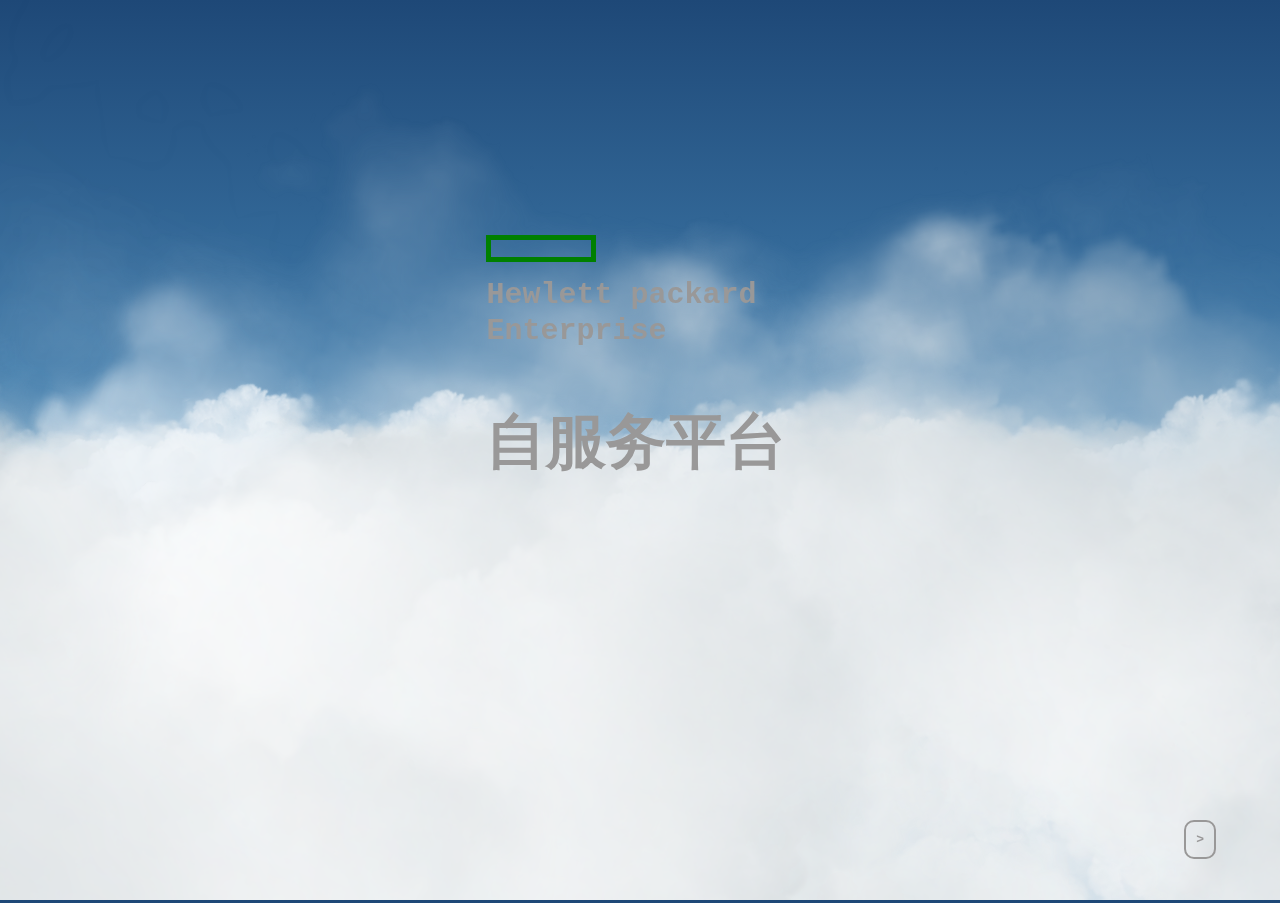
<file: index.html>
<!DOCTYPE HTML>
<html lang="en">
	<head>
		<title>Clouds</title>
		<meta charset="utf-8">
		<style type="text/css">

			body {
				background-color: #326696;
				margin: 0px;
				overflow: hidden;
				font-family:Monospace;
				font-size:13px;
				text-align:center;
				font-weight: bold;
				text-align:center;
				position: relative;
				z-index: 10;
			}

			a {
				color:#0078ff;
			}
			  .box{
				  width: 100px;
				  height: 17px;
				  border: 5px green solid;
				  position: absolute;
				  left: 38%;
				  top: 26%;
			  }
			.titleOne{
				text-align: center;
				background: transparent!important;
				position: absolute;
				left: 38%;
				top: 28%;
				color: #999898;
				font-size: 30px;
			}
			 .titleTwo{
				   text-align: center;
				   background: transparent!important;
				   position: absolute;
				 left: 38%;
				   top: 32%;
				   color: #999898;
				   font-size: 30px;
			   }
			.titleThree{
				text-align: center;
				background: transparent!important;
				position: absolute;
				left: 38%;
				top: 39%;
				color: #999898;
				font-size: 60px;
			}
			.click{
				text-align: center;
				padding: 10px;
				border: 2px #999898 solid;
				border-radius: 10px;
				position: absolute;
				right: 5%;
				bottom: 5%;
				color: #999898;
				text-decoration: none;
			}
		</style>
	</head>
	<body>

		<script type="text/javascript">
		  var _gaq = _gaq || [];
		  _gaq.push(['_setAccount', 'UA-86951-7']);
		  _gaq.push(['_trackPageview']);

		  (function() {
		    var ga = document.createElement('script'); ga.type = 'text/javascript'; ga.async = true;
		    ga.src = ('https:' == document.location.protocol ? 'https://ssl' : 'http://www') + '.google-analytics.com/ga.js';
		    (document.getElementsByTagName('head')[0] || document.getElementsByTagName('body')[0]).appendChild(ga);
		  })();
		</script>

		<script type="text/javascript" src="js/ThreeWebGL.js"></script>
		<script type="text/javascript" src="js/ThreeExtras.js"></script>

		<script type="text/javascript" src="js/Detector.js"></script>
		<script type="text/javascript" src="js/RequestAnimationFrame.js"></script>

		<script id="vs" type="x-shader/x-vertex">

			varying vec2 vUv;

			void main() {

				vUv = uv;
				gl_Position = projectionMatrix * modelViewMatrix * vec4( position, 1.0 );

			}

		</script>

		<script id="fs" type="x-shader/x-fragment">

			uniform sampler2D map;

			uniform vec3 fogColor;
			uniform float fogNear;
			uniform float fogFar;

			varying vec2 vUv;

			void main() {

				float depth = gl_FragCoord.z / gl_FragCoord.w;
				float fogFactor = smoothstep( fogNear, fogFar, depth );

				gl_FragColor = texture2D( map, vUv );
				gl_FragColor.w *= pow( gl_FragCoord.z, 20.0 );
				gl_FragColor = mix( gl_FragColor, vec4( fogColor, gl_FragColor.w ), fogFactor );

			}

		</script>

		<script type="text/javascript">

			if ( ! Detector.webgl ) Detector.addGetWebGLMessage();

			// Bg gradient

			var canvas = document.createElement( 'canvas' );
			canvas.width = 32;
			canvas.height = window.innerHeight;

			var context = canvas.getContext( '2d' );

			var gradient = context.createLinearGradient( 0, 0, 0, canvas.height );
			gradient.addColorStop(0, "#1e4877");
			gradient.addColorStop(0.5, "#4584b4");

			context.fillStyle = gradient;
			context.fillRect(0, 0, canvas.width, canvas.height);

			document.body.style.background = 'url(' + canvas.toDataURL('image/png') + ')';

			// Clouds

			var container;
			var camera, scene, renderer, sky, mesh, geometry, material,
			i, h, color, colors = [], sprite, size, x, y, z;

			var mouseX = 0, mouseY = 0;
			var start_time = new Date().getTime();

			var windowHalfX = window.innerWidth / 2;
			var windowHalfY = window.innerHeight / 2;

			init();
			animate();

			function init() {

				container = document.createElement( 'div' );
				document.body.appendChild( container );

				camera = new THREE.Camera( 30, window.innerWidth / window.innerHeight, 1, 3000 );
				camera.position.z = 6000;

				scene = new THREE.Scene();

				geometry = new THREE.Geometry();

				var texture = THREE.ImageUtils.loadTexture( 'cloud10.png' );
				texture.magFilter = THREE.LinearMipMapLinearFilter;
				texture.minFilter = THREE.LinearMipMapLinearFilter;

				var fog = new THREE.Fog( 0x4584b4, - 100, 3000 );

				material = new THREE.MeshShaderMaterial( {

					uniforms: {

						"map": { type: "t", value:2, texture: texture },
						"fogColor" : { type: "c", value: fog.color },
						"fogNear" : { type: "f", value: fog.near },
						"fogFar" : { type: "f", value: fog.far },

					},
					vertexShader: document.getElementById( 'vs' ).textContent,
					fragmentShader: document.getElementById( 'fs' ).textContent,
					depthTest: false

				} );

				var plane = new THREE.Mesh( new THREE.Plane( 64, 64 ) );

				for ( i = 0; i < 8000; i++ ) {

					plane.position.x = Math.random() * 1000 - 500;
					plane.position.y = - Math.random() * Math.random() * 200 - 15;
					plane.position.z = i;
					plane.rotation.z = Math.random() * Math.PI;
					plane.scale.x = plane.scale.y = Math.random() * Math.random() * 1.5 + 0.5;

					GeometryUtils.merge( geometry, plane );

				}

				mesh = new THREE.Mesh( geometry, material );
				scene.addObject( mesh );

				mesh = new THREE.Mesh( geometry, material );
				mesh.position.z = - 8000;
				scene.addObject( mesh );

				renderer = new THREE.WebGLRenderer( { antialias: false } );
				renderer.setSize( window.innerWidth, window.innerHeight );
				container.appendChild( renderer.domElement );

				document.addEventListener( 'mousemove', onDocumentMouseMove, false );
				window.addEventListener( 'resize', onWindowResize, false );

			}

			function onDocumentMouseMove( event ) {

				mouseX = ( event.clientX - windowHalfX ) * 0.25;
				mouseY = ( event.clientY - windowHalfY ) * 0.15;

			}

			function onWindowResize( event ) {

				camera.aspect = window.innerWidth / window.innerHeight;
				camera.updateProjectionMatrix();

				renderer.setSize( window.innerWidth, window.innerHeight );

			}

			function animate() {

				requestAnimationFrame( animate );
				render();

			}

			function render() {

				position = ( ( new Date().getTime() - start_time ) * 0.03 ) % 8000;

				camera.position.x += ( mouseX - camera.target.position.x ) * 0.01;
				camera.position.y += ( - mouseY - camera.target.position.y ) * 0.01;
				camera.position.z = - position + 8000;

				camera.target.position.x = camera.position.x;
				camera.target.position.y = camera.position.y;
				camera.target.position.z = camera.position.z - 1000;

				renderer.render( scene, camera );

			}

		</script>
	    <script type="text/javascript" src="js/jquery-1.9.1.min.js"></script>
		<div class="box"></div>
		<h2 class="titleOne" >Hewlett packard</h2>
		<h2 class="titleTwo" >Enterprise</h2>
		<h2 class="titleThree" >自服务平台</h2>
		<a class="click" href="forword.html">&gt;</a>
	</body>
</html>
</file>
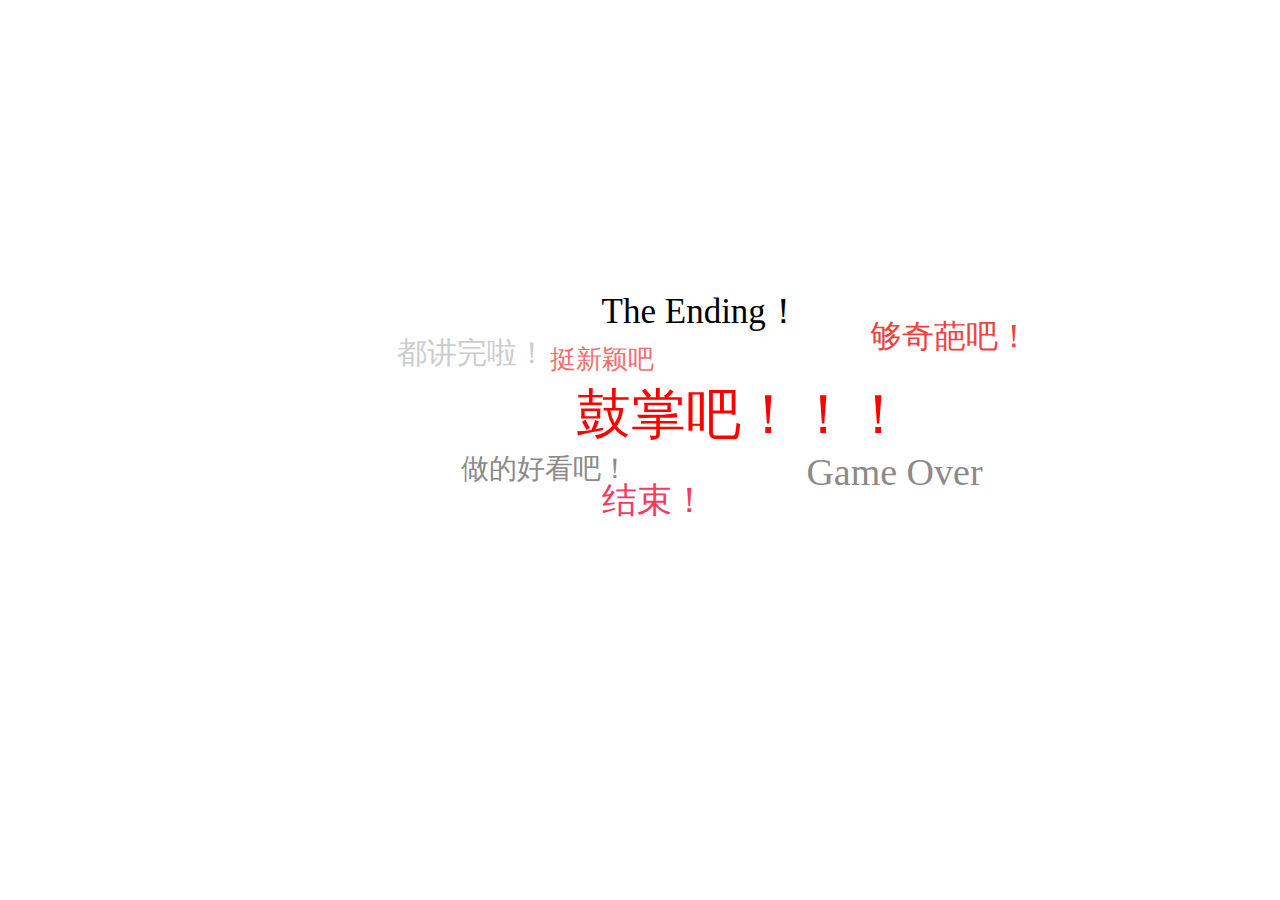
<file: ending.html>
<!DOCTYPE html>
<html lang="en">
<head>
    <meta charset="UTF-8">
    <title>Title</title>
    <link rel="stylesheet" href="css/animate.min.css">
    <style>
        *{
            padding: 0;
            margin: 0;
        }
        html,body{
            height: 100%;
            width: 100%;
            background-color: #ffffff;
            position: relative;
            z-index: 10;
            /*font-family: "Microsoft YaHei", "微软雅黑", Candara, Tahoma, SimSun;*/
        }
        .one{
           color: red;
            position: absolute;
            top: 42%;
            left:45%;
            font-size: 55px;
            font-weight: normal;
        }
        .two{
            color: #cccccc;
            position: absolute;
            top: 37%;
            left: 31%;
            font-size: 30px;
            font-weight: normal;
        }
        .three{
            color: #000;
            position: absolute;
            top: 32%;
            left: 47%;
            font-size: 35px;
            font-weight: normal;
        }
        .four{
            color: #f53a5d;
            position: absolute;
            top: 53%;
            left: 47%;
            font-size: 35px;
            font-weight: normal;
        }
        .five{
            color: #8c8989;
            position: absolute;
            top: 50%;
            left: 63%;
            font-size: 38px;
            font-weight: normal;
        }
        .six{
            color: #8c8989;
            position: absolute;
            top: 50%;
            left: 36%;
            font-size: 28px;
            font-weight: normal;
        }
        .seven {
              color: #f53f3f;
              position: absolute;
              top: 35%;
              left: 68%;
              font-size:32px;
              font-weight: normal;
          }
        .eight {
            color: #f26e6e;
            position: absolute;
            top: 38%;
            left: 43%;
            font-size:26px;
            font-weight: normal;
        }
    </style>
</head>
<body>
    <h1 class="one animated rotateInDownLeft">鼓掌吧！！！</h1>
    <p class="two animated slideInRight">都讲完啦！</p>
    <p class="three animated swing">The Ending！</p>
    <p class="four animated flipInY">结束！</p>
    <p class="five animated rotateInUpLeft">Game Over</p>
    <p class="six animated tada">做的好看吧！</p>
    <p class="seven animated slideInLeft">够奇葩吧！</p>
    <p class="eight animated rotateIn">挺新颖吧</p>

</body>
</html>
</file>
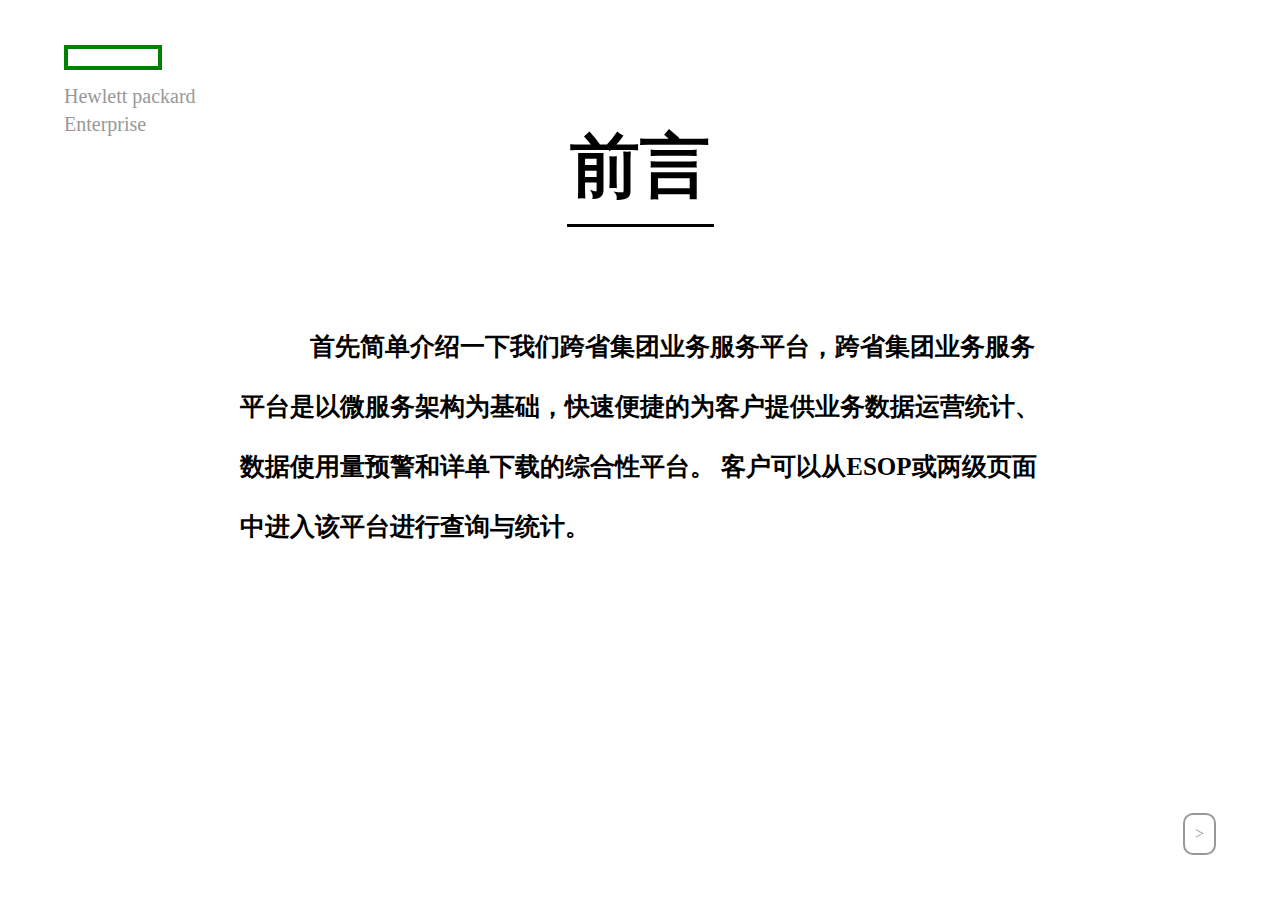
<file: forword.html>
<!DOCTYPE HTML>
<html lang="en">
	<head>
		<title>Clouds</title>
		<meta charset="utf-8">
		<link href="css/animate.min.css" rel="stylesheet">
		<style>
			*{
				padding: 0;
				margin: 0;
			}
			html,body{
				position: relative;
				z-index: 10;
				height: 100%;
				transition: all 1s;
			}
			h2{
				text-align: center;
				padding: 120px 0 10px 0;
				font-size: 70px;
			}
			.line{
				width: 147px;
				height: 3px;
				margin: 0 auto;
				background-color: #000000;
			}
			p{
				width: 800px;
				margin: 0 auto;
				margin-top: 90px;
				text-indent:70px;
				font-size: 25px;
				line-height: 60px;
				font-weight: 600;
			}

			.absolute{
				position: absolute;
				left: 5%;
				top: 5%;
				color: #999898;
				font-size: 20px;
				text-align: left;
			}
			.box{
				width: 90px;
				height: 17px;
				border: 4px green solid;
			}
			.titleOne{
				margin-top: 15px;
				background: transparent!important;
			}
			.titleTwo{
				margin-top: 5px;
				background: transparent!important;
				color: #999898;
			}
			.click{
				text-align: center;
				padding: 10px;
				border: 2px #999898 solid;
				border-radius: 10px;
				position: absolute;
				right: 5%;
				bottom: 5%;
				color: #999898;
				text-decoration: none;
			}

		</style>
	</head>
	<body>
	     <div class="absolute animated swing infinite ">
			 <div class="box"></div>
			 <div class="titleOne" >Hewlett packard</div>
			 <div class="titleTwo" >Enterprise</div>
		 </div>
	      <h2 class="animated bounceInDown">前言</h2>
	      <div class="line animated fadeInRightBig"></div>
	      <p  class="animated flip">
			  首先简单介绍一下我们跨省集团业务服务平台，跨省集团业务服务平台是以微服务架构为基础，快速便捷的为客户提供业务数据运营统计、数据使用量预警和详单下载的综合性平台。
			  客户可以从ESOP或两级页面中进入该平台进行查询与统计。
		  </p>
		 <a class="click animated rotateInDownRight" href="introduce.html">&gt;</a>
	</body>
</html>
</file>
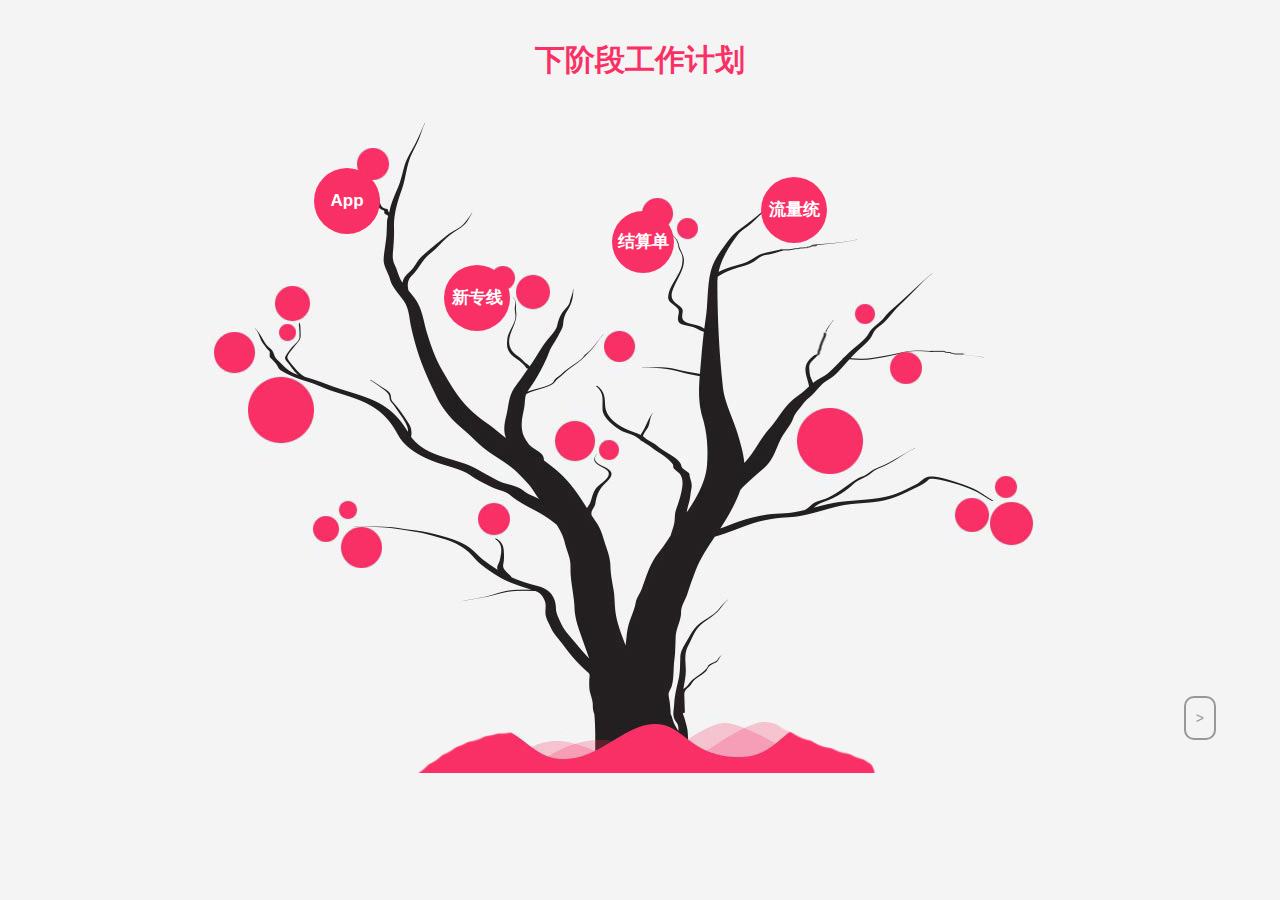
<file: future.html>
<!DOCTYPE html PUBLIC "-//W3C//DTD XHTML 1.0 Transitional//EN" "http://www.w3.org/TR/xhtml1/DTD/xhtml1-transitional.dtd">
<html xmlns="http://www.w3.org/1999/xhtml">
<head>
<meta http-equiv="Content-Type" content="text/html; charset=utf-8" />
<title></title>
<script type="text/javascript" src="js/jquery-1.10.2.min.js"></script>
<script src="js/index.js"></script>
<script src="js/scollIt.js"></script>
</head>
<style>
html, body, div, dl, dt, dd, ul, ol, li, h1, h2, h3, h4, h5, h6, pre, code, form, fieldset, legend, input, button, textarea, p, blockquote, th, td {
margin: 0;
padding: 0;
border: 0;
}
body {
line-height: 20px;
font-family: "Microsoft Yahei", arial, tahoma, verdana;
color: #000;
font-size: 14px;
background: #F4F4F4;
}
p {
line-height: 20px;
}
* {
padding-bottom: 0px;
margin: 0px;
padding-left: 0px;
padding-right: 0px;
padding-top: 0px;
}
div, dl, dt, dd, ul, ol, li, h1, h2, h3, h4, h5, h6, input, button, textarea, p, blockquote, th, td, form {
margin: 0;
padding: 0;
}
ol, ul {
list-style: none outside none;
vertical-align: top;
}
.index_tree {
position: relative;
height: 653px;
background: url(images/tree_bg.jpg) center center;
background-size: cover;
background-repeat: no-repeat;
margin-top: 50px;
}
.contain {
margin: 0px auto;
width: 1100px;
}
.tit {
    text-align: center;
    font-size: 30px;
    color: #f93066;
    font-weight: bold;
   padding-top:50px;
}
.index_tree .tit {
text-align: center;
font-size: 30px;
color: #f93066;
font-weight: bold;

}
.index_tree .category li {
position: relative;
}
.index_tree .category div.taste {
top: 3px;
left: 323px;
width: 54px;
height: 54px;
line-height: 54px;
font-size: 16px;
z-index: 5;
}
.index_tree .category div.nutrition {
top: 168px;
left: 213px;
width: 52px;
height: 52px;
line-height: 52px;
font-size: 16px;
z-index: 7;
}
.index_tree .category div.taste, .index_tree .category div.cate, .index_tree .category div.nutrition, .index_tree .category div.grow, .index_tree .category div.add, .index_tree .category div.weather, .index_tree .category div.size, .index_tree .category div.col {
position: absolute;
text-align: center;
display: block;
color: #fff;
font-weight: bold;
background-color: #f93066;
border-radius: 135px;
border-top-left-radius: 135px;
border-top-right-radius: 135px;
border-bottom-left-radius: 135px;
border-bottom-right-radius: 135px;
}
.index_tree .category div.grow {
top: 145px;
left: 354px;
width: 66px;
height: 66px;
line-height: 66px;
font-size: 17px;
z-index: 8;
}
.cate_add p, .cate_grow p {
width: 240px;
margin: 0px auto;
}
.foo-title {
cursor: pointer;
}
.cate_nutrition p {
width: 165px;
margin: 0px auto;
}
.cate_content {
position: absolute;
z-index: 20;
background: url(images/tree_single_bg.png);
_background: url(images/tree_single_bg.gif);
background-repeat: no-repeat;
cursor: pointer;
}
.cate_grow {
display: none;
top: 240px;
left: 217px;
width: 364px;
height: 364px;
background-position: -8px -416px;
}
.cate_nutrition {
display: none;
top: 300px;
left: 95px;
width: 254px;
height: 254px;
background-position: -62px -1145px;
}
.cate_taste {
display: none;
top: 240px;
left: 235px;
width: 254px;
height: 254px;
background-position: -62px -1145px;
}
.cate_content p.ptit {
line-height: 40px;
font-weight: bold;
font-size: 24px;
text-align: center;
padding-top: 10px;
border-bottom: 1px solid #ffffff;
}
.cate_taste p {
width: 180px;
margin: 0px auto;
}
.cate_content p {
padding-left: 5px;
color: #ffffff;
z-index: 30;
    font-size: 15px;
}
.cate_content p.p1 {
line-height: 30px;
font-weight: normal;
font-size: 20px;
text-align: center;
border-bottom: 1px solid #ffffff;
}
.index_tree .category div.cate {
top: 48px;
left: 224px;
width: 66px;
height: 66px;
line-height: 66px;
font-size: 17px;
z-index: 6;
}
.cate_cate {
display: none;
top: 240px;
left: 80px;
width: 364px;
height: 364px;
background-position: -8px -416px;
}
.index_tree .category div.add {
top: 91px;
left: 522px;
width: 62px;
height: 62px;
line-height: 62px;
font-size: 17px;
z-index: 9;
}
.cate_add {
display: none;
top: 240px;
left: 372px;
width: 379px;
height: 379px;
background-position: 0px -12px;
}
.cate_cate p, .cate_cate div.cate_cate_img {
width: 220px;
margin: 0px auto;
}
.index_tree .category div.weather {
top: 57px;
right: 363px;
width: 66px;
height: 66px;
line-height: 66px;
font-size: 17px;
z-index: 10;
}
.cate_weather {
display: none;
top: 240px;
left: 524px;
width: 379px;
height: 379px;
background-position: 0px -12px;
}
.cate_weather p {
width: 252px;
margin: 0px auto;
}
.index_tree .category div.size {
top: 166px;
right: 355px;
width: 55px;
height: 55px;
line-height: 55px;
font-size: 16px;
z-index: 11;
}
.cate_size {
display: none;
top: 240px;
left: 555px;
width: 314px;
height: 314px;
background-position: -32px -805px;
}
.cate_size p, .cate_size > div.cate_size_img {
width: 180px;
margin: 0px auto;
}
.cate_size > div.cate_size_img > div > img {
padding-bottom: 10px;
}
.cate_size_img > div {
margin-top: 20px;
}
.cate_size > div.cate_size_img > div > p {
width: 83px;
}
.index_tree .category div.col {
top: 151px;
right: 206px;
width: 66px;
height: 66px;
line-height: 66px;
font-size: 17px;
z-index: 12;
}
.cate_col {
display: none;
top: 240px;
left: 750px;
width: 254px;
height: 254px;
background-position: -62px -1145px;
}
.cate_col p {
width: 160px;
margin: 0px auto;
}
.cate_content p.p3 {
text-align: center;
}
.cate_content p.p4 {
background-color: #fd0045;
}
.cate_content p.p5 {
background-color: #c10e09;
}
.cate_content p.p4, .cate_content p.p5 {
margin: 10px auto;
border: 2px solid #ffffff;
width: 62px;
height: 15px;
}
div.cate_cate_img > div {
padding-bottom: 8px;
overflow: hidden;
margin-top: 10px;
border-bottom: 1px solid #ffffff;
}
.fl {
float: left;
}
img {
border: 0;
}
img {
border: 0 none;
vertical-align: top;
display: block;
-ms-interpolation-mode: bicubic;
border-right-width: 0px;
border-top-width: 0px;
border-bottom-width: 0px;
border-left-width: 0px;
}
.fr {
float: right;
}
div.cate_cate_img > div > div > p {
width: 90px;
}
strong {
font-weight: bold;
}
address, caption, cite, code, dfn, em, strong, th, var, i {
font-style: normal;
font-weight: normal;
}
.click{
    text-align: center;
    padding: 10px;
    border: 2px #999898 solid;
    border-radius: 10px;
    position: absolute;
    right: 5%;
    bottom: 5%;
    color: #999898;
    text-decoration: none;
}

</style>
<body>
<p class="tit">
    下阶段工作计划
</p>
<div class="index_tree">

        <div class="contain">

            <ul class="category">
                <!--<li>-->
                    <!--<div class="taste foo-title" style="width: 54px; height: 54px; opacity: 1; margin-top: 0px; margin-left: 0px; border-top-left-radius: 135px; border-top-right-radius: 135px; border-bottom-right-radius: 135px; border-bottom-left-radius: 135px; font-size: 16px;">-->
                        <!--口感-->
                    <!--</div>-->
                    <!--<div class="cate_content cate_taste" style="display: none;">-->
                        <!--<p class="ptit">-->
                            <!--口感-->
                        <!--</p>-->
                        <!--<p class="p1">-->
                            <!--大红灯：果肉较硬，淡黄色，肉嫩多汁，酸甜适口（略偏酸）-->
                        <!--</p>-->
                        <!--<p class="p1">-->
                            <!--美早：肉质脆而不软，肥厚多汁，口味甜酸（偏甜）。-->
                        <!--</p>-->
                    <!--</div>-->
                <!--</li>-->
                <li>
                    <div class="cate foo-title" style="width: 66px; height: 66px; opacity: 1; margin-top: 0px; margin-left: 0px; border-top-left-radius: 135px; border-top-right-radius: 135px; border-bottom-right-radius: 135px; border-bottom-left-radius: 135px; font-size: 17px;">
                        App
                    </div>
                    <div class="cate_content cate_cate" style="display: none;">
                        <p class="ptit" style="line-height:80px">
                            App
                        </p>
                        <p class="p1">
                            中国移动客户经理销售支撑系统全网集中展示功能App制作。
                        </p>
                        <!--<p>-->
                            <!--主要包括首页（集团市场概览）、高价值客户查询、客户查询、平台使用率等四部分功能，同步提供APP和WEB两种展现方式。-->
                        <!--</p>-->
                    </div>
                </li>
                <li>
                    <div class="grow foo-title" style="width: 66px; height: 66px; opacity: 1; margin-top: 0px; margin-left: 0px; border-top-left-radius: 135px; border-top-right-radius: 135px; border-bottom-right-radius: 135px; border-bottom-left-radius: 135px; font-size: 17px;">
                        新专线
                    </div>
                    <div class="cate_content cate_grow" style="display: none;">
                        <p class="ptit"style="line-height:140px">
                            新专线运营分析
                        </p>
                        <p class="p1" style="line-height:35px">
                            可以看到功能费，再到数据，最后编写代码，测试。
                        </p>
                        <p>
                            <!--主要包括首页（集团市场概览）、高价值客户查询、客户查询、平台使用率等四部分功能，同步提供APP和WEB两种展现方式。-->
                        </p>
                    </div>
                </li>
                <li>
                    <div class="add foo-title" style="width: 62px; height: 62px; opacity: 1; margin-top: 0px; margin-left: 0px; border-top-left-radius: 135px; border-top-right-radius: 135px; border-bottom-right-radius: 135px; border-bottom-left-radius: 135px; font-size: 17px;">
                        结算单
                    </div>
                    <div class="cate_content cate_add" style="display: none;">
                        <p class="ptit" style="line-height:140px">
                            新专线结算单
                        </p>
                        <p class="p1" style="line-height:35px">
                            客户经理可以查看专线业务的相关结算单
                        </p>
                        <p>
                        </p>
                    </div>
                </li>
                <li>
                    <div class="weather foo-title" style="width: 66px; height: 66px; opacity: 1; margin-top: 0px; margin-left: 0px; border-top-left-radius: 135px; border-top-right-radius: 135px; border-bottom-right-radius: 135px; border-bottom-left-radius: 135px; font-size: 17px;">
                        流量统
                    </div>
                    <div class="cate_content cate_weather" style="display: none;">
                        <p class="ptit" style="line-height:140px">
                            流量统付优化及新需求
                        </p>
                        <p class="p1" style="line-height: 35px" >
                            在现在的基础上添加筛选条件，与流量统付数据优化的相关
                        </p>
                        <p>
                            <!--大樱桃喜温喜光，怕涝怕旱，忌风忌冻，多生于山坡阳处或沟边。适合于海拔300-600米，年平均气温10-13摄氏度以上，早春气温变化不剧烈，夏季凉爽干燥，雨量适中，光照充足的地区栽培。"果来果趣"大樱桃种植基地平均海拔500米，年温适中，雨量充沛，无霜期长，终霜期早，年平均气温12度左右，降雨700余毫米，无霜期250天，十分适宜大樱桃栽培。因此，"果来果趣"大樱桃种植基地出产的大樱桃是最优质烟台大樱桃。-->
                        </p>
                    </div>
                </li>
                <a class="click" href="ourStar.html">&gt;</a>


            </ul>
        </div>
    </div>
<script type="text/javascript">
        $(function () {
            // let's roll!
            $.scrollIt();
            $.fooTree();
            service_hide_f();
        });
    </script>



</body>
</html>
</file>
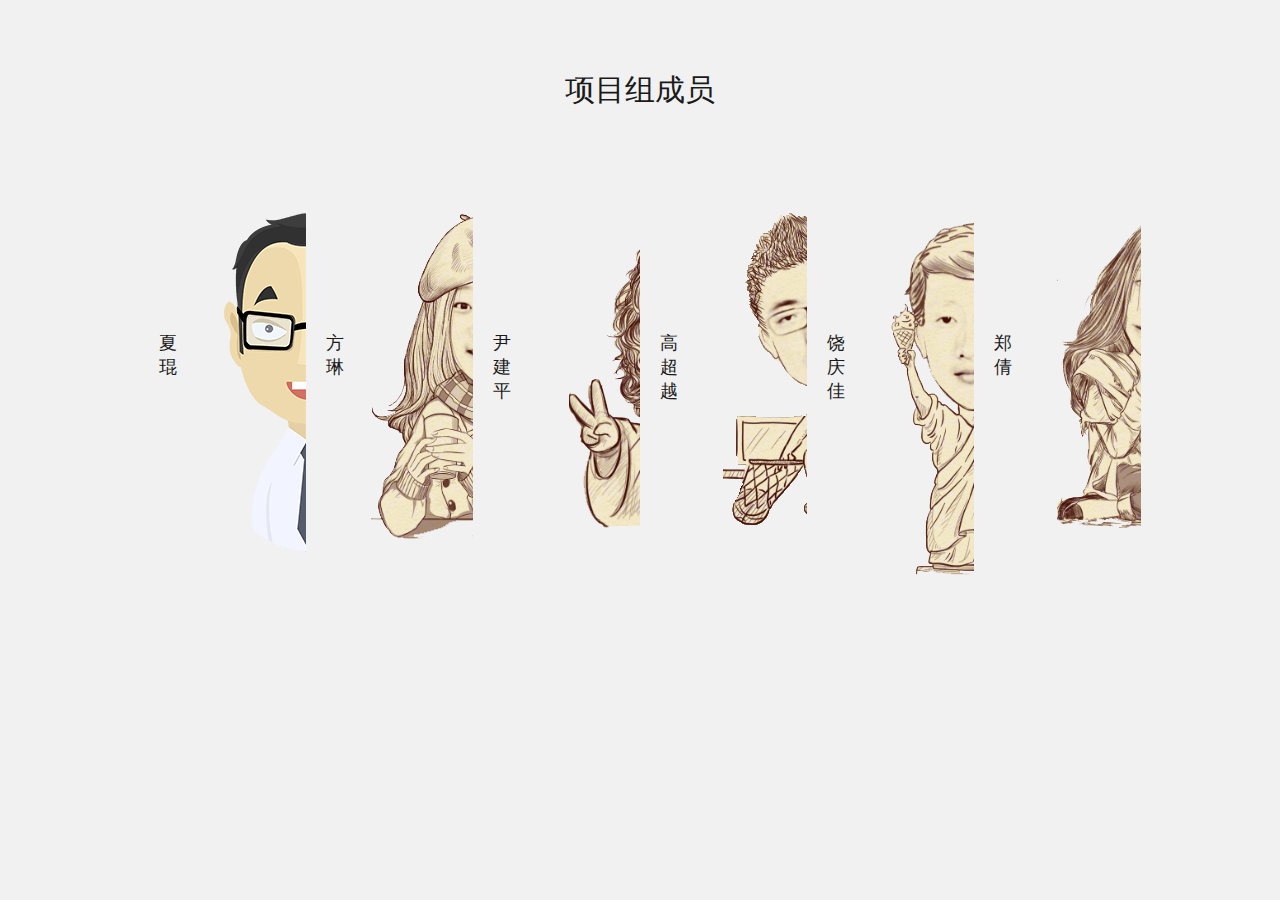
<file: introduce.html>
<!DOCTYPE html><html><head>    <meta http-equiv="Content-Type" content="text/html; charset=UTF-8" />    <link rel="stylesheet" type="text/css" href="css/layout_220082c.css" />    <script type="text/javascript" src="js/jquery-1.10.2.min.js"></script>    <meta name="viewport" content="width=device-width" />    <title></title>    <link rel="stylesheet" type="text/css" href="css/home_2c89410.css" />    <link href="css/animate.min.css" rel="stylesheet"></head><body><!-- customer --><div class="ag-content-customer-wrap animated bounceInDown">    <h2 class="title">项目组成员</h2>    <div class="ag-content-customer">        <div class="ag-content-customer-ele">            <div class="ag-content-customer-ele-shadow"></div>            <span>夏琨</span>            <img src="images/ag-customer-tradition_ad3bf6f.png" data-hover="77" data-normal="85" />        </div>        <div class="ag-content-customer-ele">            <div class="ag-content-customer-ele-shadow"></div>            <span>方琳</span>            <img src="images/ag-customer-taobao_a9d7af6.png" style="left:65px;" data-hover="57" data-normal="65" />        </div>        <div class="ag-content-customer-ele">            <div class="ag-content-customer-ele-shadow"></div>            <span>尹建平</span>            <img src="images/ag-customer-small_35b8744.png" style="left:96px;" data-hover="88" data-normal="96" />        </div>        <div class="ag-content-customer-ele">            <div class="ag-content-customer-ele-shadow"></div>            <span>高超越</span>            <img src="images/ag-customer-brand_9ca1bac.png" style="left:83px;" data-hover="75" data-normal="83" />        </div>        <div class="ag-content-customer-ele">            <div class="ag-content-customer-ele-shadow"></div>            <span>饶庆佳</span>            <img src="images/ag-customer-search_83f9a60.png" style="left:56px;" data-hover="48" data-normal="56" />        </div>        <div class="ag-content-customer-ele">            <div class="ag-content-customer-ele-shadow"></div>            <span>郑倩</span>            <img src="images/ag-customer-web_d2729dd.png" style="left:83px;" data-hover="75" data-normal="83" />        </div>        <div class="ag-content-customer-ele-detail">            <ul>                <li class="acced-li-1"></li>                <li class="acced-li-2"></li>                <li class="acced-li-3"></li>                <li class="acced-li-4"></li>                <li class="acced-li-5"></li>                <li class="acced-li-6"></li>            </ul>            <div class="ag-content-customer-ele-detail-display">                <div class="ag-content-customer-ele-detail-display-left">                    <img src="images/ag-customer-tradition_ad3bf6f.png" />                </div>                <div class="ag-content-customer-ele-detail-display-right">                    <span style="top:30px; right:0px;"><img src="images/ag-customer-tradition-txt_d2077c8.png" /></span>                    <!--<a href="#/products/weixin" class="agwyx" style="top:190px; left:262px;">AG微营销</a>-->                </div>            </div>            <div class="ag-content-customer-ele-detail-display">                <div class="ag-content-customer-ele-detail-display-left">                    <img src="images/ag-customer-taobao_a9d7af6.png" />                </div>                <div class="ag-content-customer-ele-detail-display-right">                    <span style="top:30px; right:30px;"><img src="images/ag-customer-taobao-txt_2d1d5db.png" /></span>                    <!--<a href="#/products/dsp" class="agwm" style="top:190px; left:262px;">AG网盟</a>-->                </div>            </div>            <div class="ag-content-customer-ele-detail-display">                <div class="ag-content-customer-ele-detail-display-left">                    <img src="images/ag-customer-small_35b8744.png" />                </div>                <div class="ag-content-customer-ele-detail-display-right">                    <span style="top:27px; left:20px; text-align:right;"><img src="images/ag-customer-small-txt-1_c935044.png" /></span>                    <!--<span class="point" style="top:88px; right:158px;">></span>-->                    <!--<a href="#/products/dsp" class="agwm" style="top:40px; right:0px;">AG网盟</a>-->                    <!--<span style="top:235px; left:50px; text-align:right;"><img src="images/ag-customer-small-txt-2_b08da8b.png" /></span>-->                    <!--<span class="point" style="top:262px; right:158px;">></span>-->                    <!--<a href="#/products/reporting-analytics" class="aggg" style="top:210px; right:0px;">AG广告效果分析平台</a>-->                </div>            </div>            <div class="ag-content-customer-ele-detail-display">                <div class="ag-content-customer-ele-detail-display-left">                    <img src="images/ag-customer-brand_9ca1bac.png" />                </div>                <div class="ag-content-customer-ele-detail-display-right">                    <span style="top:46px; left:10px; text-align:right;"><img src="images/ag-customer-brand-txt-1_ad914ee.png" /></span>                    <!--<span class="point" style="top:88px; right:158px;">></span>-->                    <!--<a href="#/products/enterprise" class="agxt" style="top:40px; right:0px;">AG广告系统旗舰版</a>-->                    <!--<span style="top:220px; left:-18px; text-align:right;"><img src="images/ag-customer-brand-txt-2_b3dd522.png" /></span>-->                    <!--<span class="point" style="top:262px; right:158px;">></span>-->                    <!--<a href="#/products/dsp" class="agwm" style="top:210px; right:0px;">AG网盟</a>-->                </div>            </div>            <div class="ag-content-customer-ele-detail-display">                <div class="ag-content-customer-ele-detail-display-left">                    <img src="images/ag-customer-search_83f9a60.png" />                </div>                <div class="ag-content-customer-ele-detail-display-right">                    <span style="top:30px; right:120px;"><img src="images/ag-customer-search-txt_592f82b.png" /></span>                    <!--<a href="#/products/smb" class="jjzs" style="top:190px; left:92px;">AG竞价助手</a>-->                    <!--<a href="http://www.jq22.com" class="tgrb" style="top:190px; left:262px;">推广日报</a>-->                    <!--<a href="#/products/ag360editor" class="ag360" style="top:190px; left:432px;">AG360营销助手</a>-->                </div>            </div>            <div class="ag-content-customer-ele-detail-display">                <div class="ag-content-customer-ele-detail-display-left">                    <img src="images/ag-customer-web_d2729dd.png" />                </div>                <div class="ag-content-customer-ele-detail-display-right">                    <span style="top:40px; right:150px;"><img src="images/ag-customer-web-txt_c205aff.png" /></span>                    <!--<a href="#/products/reporting-analytics" class="aggg" style="top:190px; left:262px;">AG广告效果分析平台</a>-->                </div>            </div>            <div class="ag-content-customer-ele-detail-return"><span><</span></div>            <a class="ag-content-customer-ele-detail-click" href="timeTree.html"><span>&gt;</span></a>        </div>    </div></div><script type="text/javascript">    var ctrlBar = false;    var float_timer = null;    var float_max_X;    var float_max_Y;    var float_ctrl_X = true;    var float_ctrl_Y = true;    $(function () {        float_max_X = $(window).width();        float_max_Y = $(window).height();    });    function showVideoImage() {        if ($('.vjs-poster').css('display') == 'none') {        $('.vjs-poster').addClass('index').show();        } else {            setTimeout('showVideoImage()', 50);        }    }    function startMove() {        var obj = $('#floatAdv');        var limit_X = float_max_X - obj.width();        var limit_Y = float_max_Y - obj.height();        float_timer = setInterval(function () {            var _x = parseInt(obj.css('left'));            var _y = parseInt(obj.css('top'));            if (_x >= limit_X) {                float_ctrl_X = false;            }            if (_x <= 0) {                float_ctrl_X = true;            }            if (_y >= limit_Y) {                float_ctrl_Y = false;            }            if (_y <= 0) {                float_ctrl_Y = true;            }            if (float_ctrl_X) {                _x += 1;            } else {                _x -= 1;            }            if (float_ctrl_Y) {                _y += 1;            } else {                _y -= 1;            }            obj.css({                'left': _x + 'px',                'top': _y + 'px'            });        }, 10);    }    function endMove() {        clearInterval(float_timer);    }    $(document).ready(function () {        $('.ag-header ul li:eq(0)').addClass('current-page');        showVideoImage();        $('#floatAdv').mouseenter(function () {            endMove();        });        $('#floatAdv').mouseleave(function () {            startMove();        });        $('#floatAdv span').click(function (e) {            endMove();            $('#floatAdv').attr('href', 'javascript:;').removeAttr('target').hide();        });        $(".ag-content-customer-ele").bind("mouseenter mouseleave", function (e) {		    var w = $(this).width();		    var h = $(this).height();		    var x = (e.pageX - this.offsetLeft - (w / 2)) * (w > h ? (h / w) : 1);		    var y = (e.pageY - this.offsetTop - (h / 2)) * (h > w ? (w / h) : 1);		    var direction = Math.round((((Math.atan2(y, x) * (180 / Math.PI)) + 180) / 90) + 3) % 4;		    if (e.type == 'mouseenter') {                // 0:up - 1:right - 2:down - 3:left			    if(direction == 0) {				    $(this).find('div').css({					    'top' : '-470px',					    'left' : '0px'				    });				    $(this).find('div').animate({ 'top': 0 }, { queue: false, duration: 300 });			    } else if(direction == 2) {				    $(this).find('div').css({					    'top' : '470px',					    'left' : '0px'				    });				    $(this).find('div').animate({ 'top': 0 }, { queue: false, duration: 300 });			    } else if(direction == 1) {				    $(this).find('div').css({					    'top' : '0px',					    'left' : '167px'				    });				    $(this).find('div').animate({ 'left': 0 }, { queue: false, duration: 300 });			    } else if(direction == 3) {				    $(this).find('div').css({					    'top' : '0px',					    'left' : '-167px'				    });				    $(this).find('div').animate({ 'left': 0 }, { queue: false, duration: 300 });			    }			    $(this).find('span').css('color', '#fff');			    $(this).find('img').animate({ 'left': $(this).find('img').attr('data-hover') }, { queue: false, duration: 200 });		    }else{			    if(direction == 0) {			        $(this).find('div').animate({ 'top': -470 }, { queue: false, duration: 300 });			    } else if(direction == 2) {			        $(this).find('div').animate({ 'top': 470 }, { queue: false, duration: 300 });			    } else if(direction == 1) {			        $(this).find('div').animate({ 'left': 167 }, { queue: false, duration: 300 });			    } else if(direction == 3) {			        $(this).find('div').animate({ 'left': -167 }, { queue: false, duration: 300 });			    }			    $(this).find('span').css('color', '#262626');			    $(this).find('img').animate({ 'left': $(this).find('img').attr('data-normal') }, { queue: false, duration: 200 });		    }        });        $(".ag-content-customer-ele").bind('click', function (e) {            var navIndex = $(e.target).parent().index();            $('.ag-content-customer-ele-detail ul li').removeClass('current');            $('.ag-content-customer-ele-detail ul li').eq(navIndex).addClass('current');            $('.ag-content-customer-wrap').css('background-color', '#469acb');            $('.ag-content-customer-ele').animate({ 'width': 0 }, 500);            $('.ag-content-customer-ele-detail').animate({ 'width': 1002 }, {                duration: 500,                complete: function () {                    $('.ag-content-customer-ele-detail ul li').eq(navIndex).click();                }            });        });        $('.ag-content-customer-ele-detail-return').bind('click', function (e) {            $('.ag-content-customer-wrap').css('background-color', '#f1f1f1');            $('.ag-content-customer-ele-detail').css('overflow', 'hidden');            $('.ag-content-customer-ele').animate({ 'width': 167 }, 500);            $('.ag-content-customer-ele-detail').animate({ 'width': 0 }, 500);            $('.ag-content-customer-ele-detail-display').hide();        });        $('.ag-content-customer-ele-detail ul li').bind('click', function () {            $('.ag-content-customer-ele-detail ul li').removeClass('current');            $(this).addClass('current');            $('.ag-content-customer-ele-detail').css('overflow', 'visible');            var disIndex = $(this).index();            $('.ag-content-customer-ele-detail-display').hide();            $('.ag-content-customer-ele-detail-display').eq(disIndex).show();            // IE            if ("ActiveXObject" in window) {                $('.ag-content-customer-ele-detail-display-left').css({                    'left': '0px',                    'opacity':'1'                });                $('.ag-content-customer-ele-detail-display-right').css({                    'right': '-120px',                    'opacity': '1'                });                $('.ag-content-customer-ele-detail-display-left').eq(disIndex).animate({ 'left': 120 }, { duration: 1000, easing: 'easeOutQuint' });                $('.ag-content-customer-ele-detail-display-right').eq(disIndex).animate({ 'right': 0 }, { duration: 1000, easing: 'easeOutQuint' });            }        });        $('body').on('click', '.vjs-big-play-button', function () {            $(this).hide();            ctrlBar = true;            $('.vjs-control-bar').removeClass('vjs-fade-out').addClass('vjs-fade-in');        });        $('.ag-content-app-wytgg-right').click(function () {            if (!$('#ag-app-video').hasClass('vjs-playing')) {                $('.vjs-big-play-button').css('display', 'none');                ctrlBar = true;                $('.vjs-control-bar').removeClass('vjs-fade-out').addClass('vjs-fade-in');            }        });        // IE7        if (window.navigator.userAgent.indexOf('MSIE 7.0') >= 0) {            $('#ag-app-video').css({                'width': '570px',                'height': '380px',                'position': 'relative'            });            $('#ag-app-video').find('div.vjs-poster').css({                'width': '570px',                'height': '380px',                'position': 'absolute',                'top': '0px'            });            $('.vjs-big-play-button').css({                'width': '100px',                'height': '100px',                'position': 'absolute',                'top': '140px',                'left': '235px'            });            $('.ag-content-app-wytgg-right').css('overflow', 'hidden');        } else {            $('.ag-content-app-wytgg-right').hover(                function () {                    if (ctrlBar) {                        $('.vjs-control-bar').removeClass('vjs-fade-out').addClass('vjs-fade-in');                    }                },                function () {                    $('.vjs-control-bar').removeClass('vjs-fade-in').addClass('vjs-fade-out');                }            );        }    });</script></div></body></html>
</file>
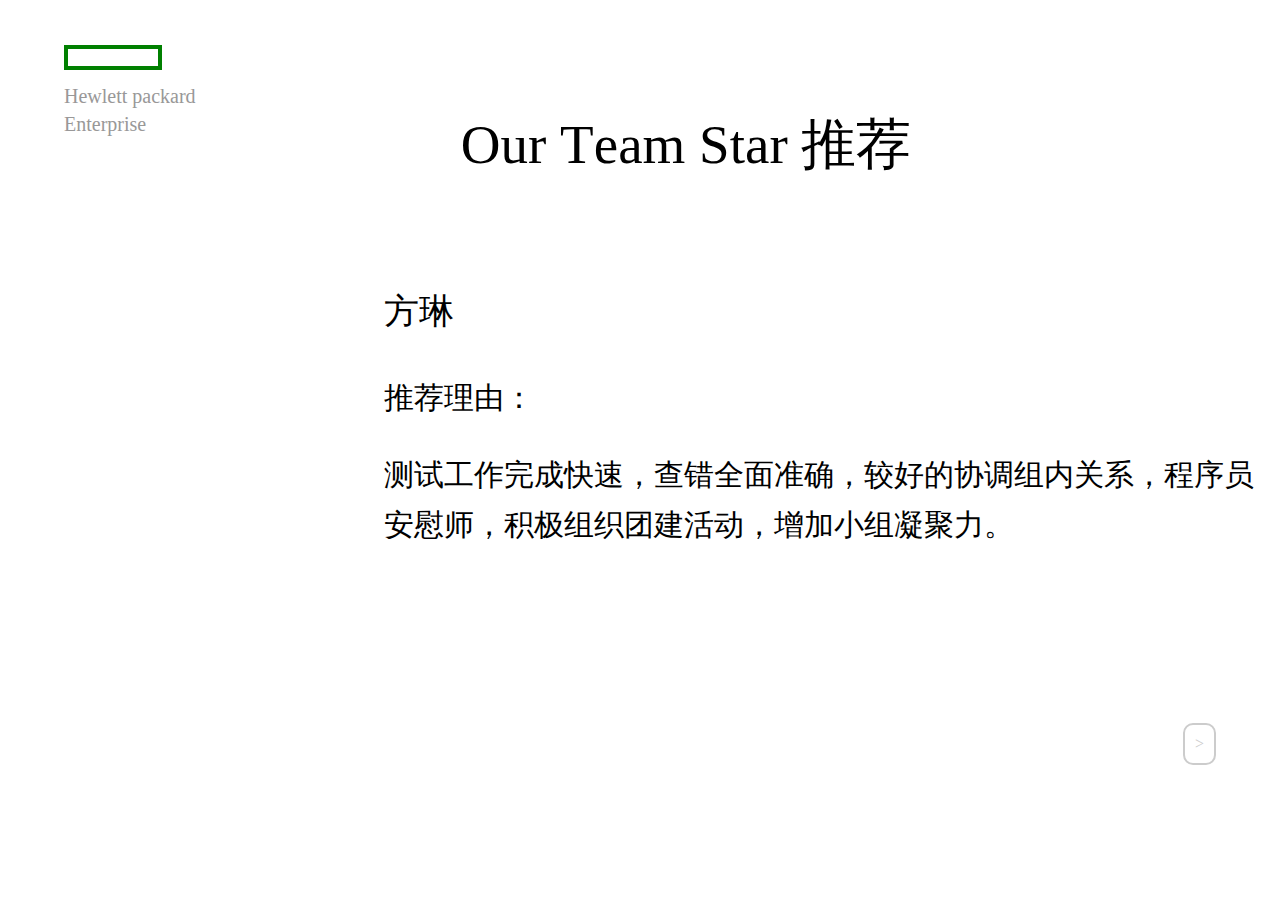
<file: ourStar.html>
﻿<!DOCTYPE html>
<head>
<meta http-equiv="Content-Type" content="text/html; charset=utf-8" />
<title></title>
	<link href="css/animate.min.css" rel="stylesheet">
	<style>
		*{
			padding: 0;
			margin: 0;
		}
		html,body{
			height: 100%;
			width: 100%;
			background-color: #ffffff;
			position: relative;
			z-index: 10;
			/*font-family: "Microsoft YaHei", "微软雅黑", Candara, Tahoma, SimSun;*/
		}
		.absolute{
			position: absolute;
			left: 5%;
			top: 5%;
			color: #999898;
			font-size: 20px;
			text-align: left;
		}
		.box{
			width: 90px;
			height: 17px;
			border: 4px green solid;
		}
		.titleOne{
			margin-top: 15px;
			background: transparent!important;
		}
		.titleTwo{
			margin-top: 5px;
			background: transparent!important;
			color: #999898;
		}
		.one{
			color: #000;
			position: absolute;
			top: 12%;
			left: 36%;
			font-size: 55px;
			font-weight: normal;
		}
		.two{
			color: #000;
			position: absolute;
			top: 32%;
			left: 30%;
			font-size: 35px;
			font-weight: normal;
		}
		.three{
			color: #000;
			position: absolute;
			top: 42%;
			left:30%;
			font-size: 30px;
			font-weight: normal;
		}
		.four{
			color: #000;
			position: absolute;
			top: 50%;
			left: 30%;
			font-size: 30px;
			font-weight: normal;
			line-height: 50px;
		}
		.click{
			text-align: center;
			padding: 10px;
			border: 2px #cccccc solid;
			border-radius: 10px;
			position: absolute;
			right: 5%;
			bottom: 15%;
			color: #ccc;
			text-decoration: none;
		}
	</style>
<script type="text/javascript" src="js/jquery-1.3.2.min.js"></script>
		<script type="text/javascript" src="js/jquery.moatext-min.js"></script>
        <script type="text/javascript"><!--
            $(function(){
                $(".moamix1").moatext({effects:["lens","wave"]});
                $(".moamix1w").moatext({effects:["lens","wave"],parser:jQuery.fn.moatext.parser_byword});
                $(".moamix2").moatext({effects:["lens","wave","opacity"]});
                $(".moafunc").moatext({hover:[
                    function(target){jQuery(target).css({
                        color: "#FF0000",
                        fontWeight: "bold"
                    });},
                    function(target){jQuery(target).css({
                        color: "#000000",
                        fontWeight: "normal"
                    });}
                ]});
				$(".omikuji").css({opacity:"0.0"})
						.eq(Math.floor(Math.random()*3))
						.css({opacity:"1.0"})
						.moatext({
							effects:["opacity"],
							oneway:true,
							values:{opacity:{base:"0.0"}}
							});
				$(".moaoptions").moatext({
					effects: ["lens","wave","opacity"],
					values:{
						"opacity": {
							"base": "1.0",
							"enter": "0.1",
							"leave": "1.0"
						},
						"wave": {
							"enter": ["-50px","20px"]
						}
					},
					duration:2000,
					easing:"swing"
				});
            	$(".smiley").moatext({
			    	effects:["lens","wave"],
				    action_type: "hover"
				});
            });
        // -->  
        </script>

	</head>
	<body>
	<div class="absolute animated swing infinite ">
		<div class="box"></div>
		<div class="titleOne" >Hewlett packard</div>
		<div class="titleTwo" >Enterprise</div>
	</div>
<h1 class="one animated bounceInDown moatext_lens animated">Our Team Star 推荐</h1>
<p class="two animated  smiley">方琳</p>
<p class="three animated fadeInRightBig moaoptions">推荐理由：</p>
<p class="four animated rotateInDownRight moamix1">测试工作完成快速，查错全面准确，较好的协调组内关系，程序员<br/>安慰师，积极组织团建活动，增加小组凝聚力。
</p>
<a class="click" href="teamStar.html">&gt;</a>
</body>
</html>
</file>
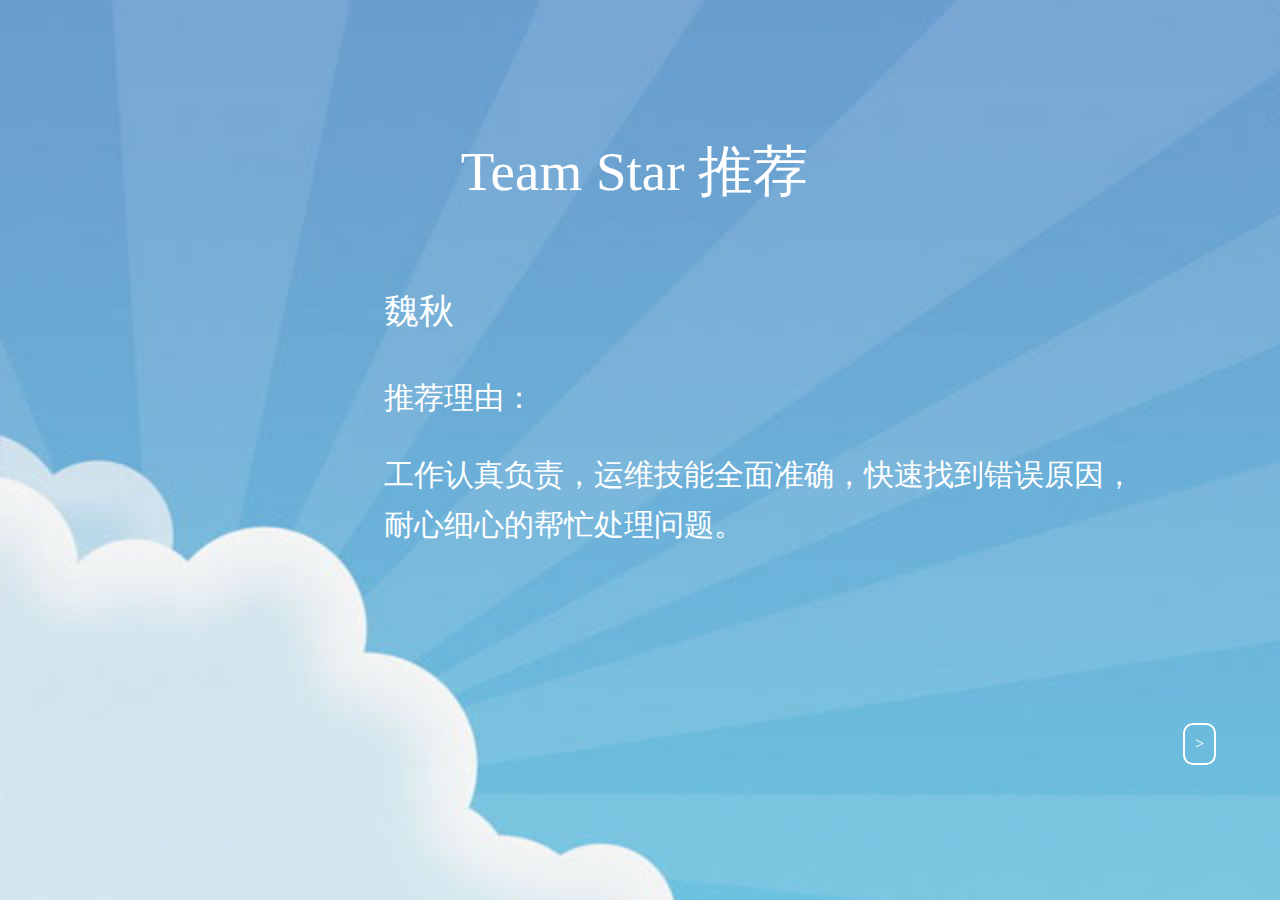
<file: teamStar.html>
﻿<!DOCTYPE HTML PUBLIC "-//W3C//DTD HTML 4.01 Transitional//EN" "http://www.w3.org/TR/html4/loose.dtd">
<html>
<head>
<META HTTP-EQUIV="Content-Type" CONTENT="text/html; charset=utf-8">
<title> </title>
    <link rel="stylesheet" href="css/animate.min.css">

    <style>
  body{
	background:url(images/bg.jpg) top left no-repeat;
	background-size:cover;
  }
   *{
       padding: 0;
       margin: 0;
   }
  html,body{
      height: 100%;
      width: 100%;
      background-color: #ffffff;
      position: relative;
      z-index: 10;
      /*font-family: "Microsoft YaHei", "微软雅黑", Candara, Tahoma, SimSun;*/
  }
  .one{
      color: #ffffff;
      position: absolute;
      top: 15%;
      left: 36%;
      font-size: 55px;
      font-weight: normal;
  }
  .two{
      color: #ffffff;
      position: absolute;
      top: 32%;
      left: 30%;
      font-size: 35px;
      font-weight: normal;
  }
  .three{
      color: #ffffff;
      position: absolute;
      top: 42%;
      left:30%;
      font-size: 30px;
      font-weight: normal;
  }
  .four{
      color: #ffffff;
      position: absolute;
      top: 50%;
      left: 30%;
      font-size: 30px;
      font-weight: normal;
      line-height: 50px;
  }
  .click{
      text-align: center;
      padding: 10px;
      border: 2px #ffffff solid;
      border-radius: 10px;
      position: absolute;
      right: 5%;
      bottom: 15%;
      color: #ffffff;
      text-decoration: none;
  }
</style>
</head>
<body>
<script type="text/javascript" src="js/mymouse.js" id="mymouse"></script>
<h1 class="one animated bounceInDown">Team Star 推荐</h1>
<p class="two animated swing infinite">魏秋</p>
<p class="three animated fadeInRightBig">推荐理由：</p>
<p class="four animated rotateInDownRight">工作认真负责，运维技能全面准确，快速找到错误原因，<br/>耐心细心的帮忙处理问题。</p>
<a class="click" href="ending.html">&gt;</a>
</body>
</html>
</file>
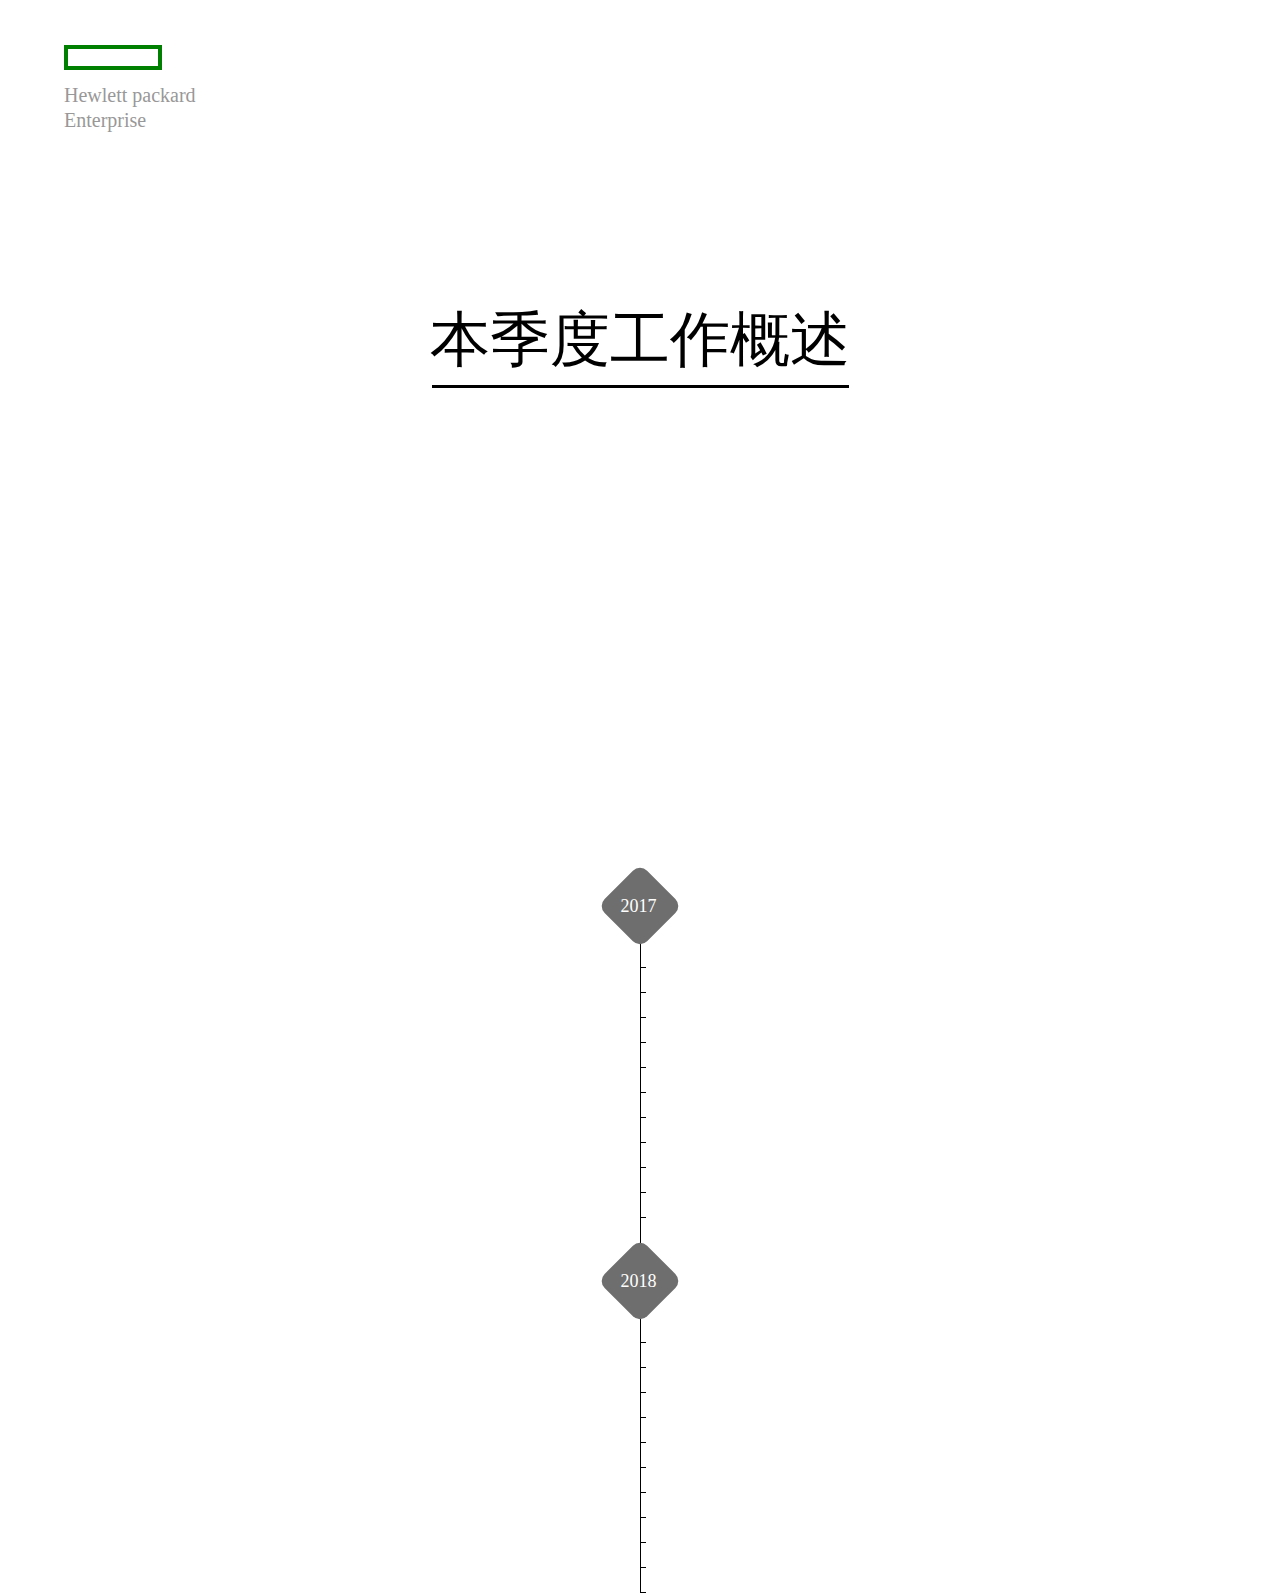
<file: timeTree.html>
<!DOCTYPE html>
<html lang="en">
<head>
	<meta charset="UTF-8">
	<title>big events</title>
	<link rel="stylesheet" href="css/style.css">
	<link rel="stylesheet" href="css/animate.min.css">
	<style>
		.absolute{
			position: absolute;
			left: 5%;
			top: 5%;
			color: #999898;
			font-size: 20px;
			text-align: left;
		}
		.box{
			width: 90px;
			height: 17px;
			border: 4px green solid;
		}
		.titleOne{
			margin-top: 15px;
			background: transparent!important;
		}
		.titleTwo{
			margin-top: 5px;
			background: transparent!important;
			color: #999898;
		}
		.click{
			text-align: center;
			padding: 10px;
			border: 2px #999898 solid;
			border-radius: 10px;
			position: absolute;
			right: 5%;
			bottom: -80%;
			color: #999898;
			text-decoration: none;
		}
	</style>
</head>
<body>
<div class="absolute animated swing infinite ">
	<div class="box"></div>
	<div class="titleOne" >Hewlett packard</div>
	<div class="titleTwo" >Enterprise</div>
</div>
	<div class="contrainer header">
		<!--<div class="w1000 ">-->
			<!--<ul class='clearfix '>-->
				<!--<li class='float_three'><a href="javascript:;">首页</a></li>-->
				<!--<li class='float_three'><a href="javascript:;">设计</a></li>-->
				<!--<li class='float_three'><a href="javascript:;">案例</a></li>-->
			<!--</ul>-->
		<!--</div>-->
		<div class=" tc body">
			<!--<p>我们通过互联网数据分析技术，结合优质生产供应链，实现服务标准化，降低服务成本，给客户更高“性价比”的产品服务。</p>-->
			<!--<p>我们致力于给企业提供多样化快速高效的定制技术让企业周边产品户“更快捷”的定制服务。</p>-->
			<!--<p>我们致力于给企业提供多样化快速高效的定制服务，希望通过互联网技术让标准化，降低服务成本，给客户更。</p>-->
			<h1  class="titleStyle animated flip">
				本季度工作概述
			</h1>
			<div class="line animated slideInRight" style=" animate-duration: 2s; "></div>
			<div class=" w1000 event_wrap clearfix">
				<div class="middle_line">					
				</div>			
			</div>

		</div>


	</div>

<script type="text/javascript" src="js/jquery.min.js"></script>
<script type="text/javascript" src="js/jquery.eventFlow.js"></script>
<script type="text/javascript">
	$(function(){
		var bigEvent =[{
		'year' : 2017,
		'events' :[
			{
				'mouths' : 4,
				'times' :'2017年5月',
				'even' :'前端开发进行angular项目的更新，替换以往旧项目，后台提供接口准备。'
			},{
				'mouths' : 7,
				'times' :'2017年6月',
				'even' :'前后端开始把更新过后的项目进行前后端联调'
			},{
				'mouths' : 10,
				'times' :'2017年7月',
				'even' :'结算单新需求前后端用新angular编写，最后测试人员测试新项目有无问题'
			}]
	},
			{
		'year' : 2018,
		'events' :[

		]}
		];
		$('.event_wrap').eventFlow({'events':bigEvent});
		setTimeout(function(){
			$("body").append('<a class="click" href="future.html">&gt;</a>')
		},3000);

	})

</script>

</body>
</html>
</file>
<file: css/layout_220082c.css>
/* 
    Document   : layout.css
    Created on : 2013.06.24
    Author     : Jessica Kung
*/

body, html, #container {
	height: 100%;
}

#container {
    height:auto !important;
}

body > #container {
	height: auto;
	min-height: 100%;
}

body, html {
	font-family: "Microsoft YaHei","微软雅黑",Candara,Tahoma,SimSun !important;
	font-size: 16px;
	background: #fff;
    margin: 0;
    padding: 0;
    width: 100%;
    height: 100%;
    text-align: left;
    color: #1a1a1a;
    font-weight: 400;
}

.clearfix:after {
    content: ".";
    display: block;
    height: 0;
    clear: both;
    visibility: hidden;
    zoom: 1
}

#header{
	position: fixed;
	top: 0;
	width: 100%;
	height: 80px;
	*height: 81px;
	vertical-align: middle;
    background:#fff;
	z-index: 9000;
}

#main-navbar-list a:hover {
	color: #00adef;
}

#secondary-navbar a:hover {
	color: #F1E400;
}

img {
	border: 0;
}

#logo {
	margin-left: 10%;
	font-size: 46px;
	margin-top: 17px;
	float: left;
}

#logo a {
	color: #fff;
}

#logo a:hover {
	color: #cfcfcf;
}

#login-register-wrapper {
	float: right;
	margin-right: 10%;
	font-size: 12px;
	color: #7a8181;
}

#login-register a {
	color: #bbb;
}

#small-menu {
	display: none;
}

#main-navbar-wrapper, #secondary-navbar-wrapper {
	width: 100%;
}

#main-navbar-wrapper {
	height: 80px;
	*height: 0px;
}

#secondary-navbar-wrapper {
    background:#00adef;
	height:46px;
}

#main-navbar, #secondary-navbar {
	position: absolute;
	float: right;
	margin-right: 10%;
	right: 0;
}

#main-navbar {
	display:block;
    height:44px;
    line-height:44px;
	bottom:0px;
}

#secondary-navbar {
	bottom:-34px;
}

#secondary-about, #secondary-products {
	display: none;
}

#header.stuck
{
	position: fixed;
    top: 0;
}

ul {
	padding: 0;
	margin: 0;
}

#header li, #header li {
	display:inline-block;
    *display:inline;
    zoom:1;
    font-size:16px;
    margin:0;
    padding:0;
}

/*
#header li.first a, #header li.first {
	padding-left: 0px;
}
*/

#header li.last a, #header li.last {
	padding-right: 0px;
}

#main-navbar-list li a {
    display:block;
	text-decoration:none;
	color:#1a1a1a;
    padding:0 18px;
}

#secondary-navbar li a {
    display:block;
	text-decoration:none;
	color:#fff;
    padding:0 18px;
}

#main-navbar-list li a.navbar-active {
	color:#fff;
    background:#00adef;
}

#secondary-navbar li a.navbar-active {
	color:#F1E400;
}

#content-wrapper {
	padding-top: 80px;
	padding-bottom: 30px;
	min-height:92%;
}

.ad {
	background-repeat: no-repeat;
	background-size: cover;
	background-position: center center!important;
	overflow: hidden!important;
	width: 100%!important;
	margin: 0;
	padding: 0;
	height: 438px;
}

.ad-text-container {
	margin: 100px 0 0 10%;
	vertical-align: middle;
}
.description-text {
	padding-bottom: 60px;
}

.panel-no-bottom {
	padding: 60px 10% 0 10%;
}

.panel {
	padding: 60px 10%;
}

button {
	background-color: #00adef;
	font-family: "Microsoft YaHei","微软雅黑",Candara,Tahoma,SimSun !important;
	color: #fff;
	border: none;
	vertical-align: middle;
	text-align: center;
	font-size: 26px;
	padding: 14px 40px;
	*padding: 7px 40px 8px 40px;
	*overflow: visible;
	transition: all 0.4s ease-in-out;
}

button:hover {
	background-color: #008acb;
	cursor: pointer;
	transition: all 0.4s ease-in-out;
}

.blue-button {
	background-color: #00adef;
}

.gray-button {
	background-color: #c7c7c7;
}

.gray-button:hover {
	background-color: #999;
}

.orange-button {
	background-color: #ffa200;
}

.orange-button:hover {
	background-color: #d88900;
}

.header1 {
	font-size: 58px;
	padding-bottom: 10px;
}

.header2 {
	font-size: 44px;
}

.header3 {
	font-size: 22px;
}

.header4 {
	font-size: 16px;
}

.description-text {
	font-size: 16px;
	margin-left: 5px;
}

h1, h2, h3, h4 {
	text-align: left;
	margin: 0;
	font-weight: 400;
}

h1 {
	font-size: 58px;
}

h2 {
	font-size: 30px;
}

h3 {
	font-size: 20px;
}

h4 {
	font-size: 16px;
}

a {
	text-decoration: none;
	color: #469acb;
}

a:hover {
	color: #1a1a1a;
	cursor: pointer;
}

*:focus {
    outline: 0;
}

form {
	margin: 0;
}

textarea {
	font-size: 16px;
	padding: 14px;
	border: #cfcfcf 1px solid;
	resize: none;
}

textarea:focus {
	border: 1px solid #000;
}

input {
	height: 34px;
	border: #cfcfcf 1px solid;
	padding-left: 4%;
	padding-right: 8%;
	font-size: 16px;
	font-family: "Microsoft YaHei","微软雅黑",Candara,Tahoma,SimSun !important;
}

input:focus {
	border: 1px solid #000;
}

input[type="submit"]::-moz-focus-inner {border:0;}

::-webkit-input-placeholder { 
	font-family: "Microsoft YaHei", "微软雅黑", Candara, Tahoma, SimSun !important;
	font-weight: 100;
	color: #999;
}

::-moz-placeholder { 
	font-family: "Microsoft YaHei", "微软雅黑", Candara, Tahoma, SimSun !important;
	font-weight: 100; 	
	color: #999; 
} /* firefox 19+ */

:-ms-input-placeholder { 
	font-family: "Microsoft YaHei", "微软雅黑", Candara, Tahoma, SimSun !important;
	font-weight: 100; 
	color: #999;
} /* ie */

input:-moz-placeholder { 
	font-family: "Microsoft YaHei", "微软雅黑", Candara, Tahoma, SimSun !important;
	font-weight: 100;
	color: #999;
}

img.center {
	display: block;
	margin-left: auto;   
	margin-right: auto;
}

#footer-wrapper {
	width: 100%;
	clear: both;
	position: relative;
	z-index: 10;
	/*height: 380px;*/
	margin-top: -30px;
	text-align: center;
    background:#f9f9f9;
}

#footer-header {
    height:70px;
    line-height:70px;
	font-size:24px;
	text-align:center;
	color:#fff;
	background-color:#92949b;
}

#footer-header >div a {
	color: #fff;
	text-decoration: none;
	font-size: 24px;
}
#footer-header div{
	margin-left: 85px;
	display: inline-block;
}
.footer-phone{
	margin-left: -5px !important;
}
#footer-header img{
	position: relative;
	top: 7px;
}
#footer-content{
	padding:2% 9.5% 0;
}
.footer-list{
	display: inline-block;
	margin-left: 8%;
	text-align: left;
	color: #6a737b;
	
}
.footer-list dt {
	color: #6a737b;
	font-size: 14px;
	line-height: 25px;
}
.footer-list dt >a{
	color: #6a737b;
}

.footer-list >h4{
    color:#333;
}

#footer-bottom{
	color: #6a737b;
	font-size: 12px;
    padding:10px 0 25px 0;
    /*
	text-align: right;
	background-color: #f5f5f5;
	position: relative;
	right: 3px;
    */
}

.imgWrap {
    width:1001px;
    margin:0 auto;
    position:relative;
}

.imgWrap img {
    display:block;
}


/*-- 2014.8.19 New --*/
ul, li {
    list-style-type:none;
}
img {
    border:none;
}
body {
    overflow-x:hidden;
}
#ag-header-wrap {
    width:100%;
    height:60px;
    background:#f4f4f4;
    border-bottom:1px solid #c6c6c6;
}
.ag-header {
    width:1002px;
    height:60px;
    position:relative;
    margin:0 auto;
    font-family:'Microsoft YaHei';
}
.ag-header a.ag-header-homeLink {
    display:block;
    width:100px;
    height:60px;
    float:left;
}
.ag-header ul {
    float:left;
}
.ag-header ul li {
    height:60px;
    float:left;
    margin-left:20px;
    position:relative;
}
.ag-header ul li:hover .ag-header-nav {
    display:block;
}
.ag-header ul li:hover a {
    color:#469acb;
}
.ag-header ul li > a {
    display:block;
    height:60px;
    line-height:64px;
    font-size:16px;
    color:#333;
    text-align:left;
}
.ag-header ul li.current-page > a {
    color:#469acb;
}
.ag-header ul li .ag-header-nav {
    display:none;
    background:#f4f4f4;
    border:1px solid #c6c6c6;
    border-top:none;
    border-radius: 0 0 8px 8px;
    padding-bottom:5px;
    position:absolute;
    left:-10px;
    z-index:99999;
}
.ag-header ul li .ag-header-nav a {
    display:block;
    height:34px;
    line-height:24px;
    color:#333;
    text-align:left;
    padding:0 10px;
    white-space:nowrap;
}
.ag-header ul li .ag-header-nav a:hover {
    color:#469acb;
}
.ag-header .ag-header-login {
    height:32px;
    float:right;
    padding:14px 0;
}
.ag-header .ag-header-login a {
    display:block;
    width:auto;
    height:32px;
    float:left;
    margin-left:10px;
}
/* modify by chonggao for header with date 2015/02/05  */
.ag-header .ag-header-login a.ag-header-login-btn {
    height:23px;
    line-height:23px;
    font-size:14px;
    color:#fff;
    text-align:center;
    margin-top:5px;
    padding:0 15px;
    border-radius:12px;
    background:#469acb;
}
.ag-header .ag-header-login a img {
    width:28px;
    height:28px;
    display:block;
    float:left;
    position:relative;
    z-index:1;
    top:3px;
}
.ag-header .ag-header-login a span {
    width:1px;
    height:23px;
    line-height:22px;
    font-size:14px;
    color:#fff;
    text-align:left;
    text-indent:10px;
    float:left;
    margin:5px 0 0 -7px;
    background:#707070;
    border-radius:0 12px 12px 0;
    white-space:nowrap;
    overflow:hidden;
}
/*modify end*/
#ag-container {
    width:100%;
    margin:0px;
    background:#f1f1f1;
    font-family:'Microsoft YaHei';
    color:#262626;
}
.ag-container-wrap {
    width:1002px;
    height:auto;
    position:relative;
    margin:0 auto;
    font-family:'Microsoft YaHei';
}
#ag-footer {
    width:100%;
    clear:both;
    padding:0px;
    font-family:'Microsoft YaHei';
    position:relative;
    background:#f5f5f5;
    border-top:74px solid #ccd0d9;
}
.ag-footer-top {
    width:1002px;
    height:48px;
    position:absolute;
    top:-74px;
    left:50%;
    margin-left:-500px;
    padding:13px 0;
}
.ag-footer-top a {
    display:block;
    height:48px;
    line-height:48px;
    float:left;
    margin:0px;
    padding-left:54px;
    font-size:28px;
    color:#000;
    text-align:left;
    white-space:nowrap;
    background-image:url('http://static.agrant.cn/static/images/ag-icon_bc1916c.png');
    background-repeat:no-repeat;
    background-position:left;
}
.ag-footer-top a.ag-footer-top-phone {
    width:180px;
    background-position:left 0px;
    cursor:default;
}
.ag-footer-top a.ag-footer-top-mail {
    width:284px;
    margin-left:130px;
    background-position:left -48px;
}
.ag-footer-top a.ag-footer-top-msg {
    width:116px;
    margin-left:130px;
    background-position:left -96px;
}
.ag-footer-middle {
    width:810px;
    margin:0 auto;
    padding:30px 0 20px 192px;
    position:relative;
    background-image:url('http://static.agrant.cn/static/images/ag-logo-footer_8407831.png');
    background-repeat:no-repeat;
    background-position:left 30px;
    overflow:hidden;
}
.ag-footer-middle ul {
    display:block;
    float:left;
    margin-left:100px;
    position:relative;
}
.ag-footer-middle ul li {
    height:24px;
    line-height:24px;
    font-size:12px;
    color:#556173;
}
.ag-footer-middle ul li:first-child {
    font-size:16px;
    margin-bottom:10px;
}
.ag-footer-middle ul li a {
    font-size:12px;
    color:#556173;
}
.ag-footer-middle ul li a:hover {
    color:#469acb;
    text-decoration:underline;
}
.ag-footer-bottom {
    width:1002px;
    height:20px;
    line-height:20px;
    margin:0 auto;
    padding-bottom:15px;
    font-size:12px;
    color:#999;
    text-align:right;
}
.ag-content-title {
    width:100%;
    height:115px;
    background:#f1f1f1;
    border-top:1px solid #d4d4d4;
    border-bottom:1px solid #d4d4d4;
    position:relative;
    text-align:center;
}
.ag-content-title img.point {
    position:absolute;
    bottom:-25px;
    left:50%;
    margin-left:-15px;
    z-index:1;
}
.temp-return {
    padding:0 10% 30px 10%;
}
.temp-help {
    background-color: white !important;
    color: gray!important;
	border:1px solid gray;
}
.temp-help:hover{
	border:1px solid #ffae22 !important;
	color: #ffae22 !important;
}
/*-- 2014.8.19 New --*/
</file>
<file: css/home_2c89410.css>
#secondary-navbar-wrapper {
	display: none;
}

#features {
	padding: 0px;
}

#feature-slider {
	width: 100%;
	overflow: hidden;
	position: relative;
}

#slide-container {
	white-space: nowrap;
	position: relative;
	left: -200%;
}

.slide {
	width: 100%;
	vertical-align: top;
	height: 565px;
	text-align: left;
	display: inline-block;
}

.slider-text {
	width: 500px;
	margin-left: 10%;
	padding-top: 50px;
	white-space: normal;
	color: #013b72;
}

.slider-header {
	font-size: 38px;
	padding-bottom: 20px;
}

.slider-header-2 {
	font-size: 16px;
	padding-bottom: 23px;
}

.slider-text img {
	padding-bottom: 17px;
}

.slider-description {
	font-size: 16px;
	padding-bottom: 45px;
	line-height: 35px;
}

#image-slider {
	position: relative;
	margin-top: -160px;
	width: 100%;
	height: 160px;
	background-color: rgba(153, 153, 153, 0.35);
	text-align: center;
}

.before-slider, .before-image, .after-slider, .after-image {
    position: absolute;
    top: 51%;
    width: 20%;
    height: 1px;
    background-color: white;
}

.before-slider {
    margin-left: -20%; /* Same as width */
}

.after-image {
	width: 5%;
}

.before-image {
	width: 5%;
	margin-left: -5%; /* Same as width */
}

.slider-image {
	cursor: pointer;
	width: 10%;
	vertical-align: middle;
	max-width: 70px;
	max-height: 70px;
}

#last-image {
	padding-right: 0px;
}

.image-container {
	display: inline;
	line-height: 160px;
	padding-right: 8%;
}

#experience {
	background-color: #FFA200;
	width: 100%;
}

#experience > img {
	padding-top: 40px;
	margin-left: 10%;
	float: left;
	width: 40%;
	max-width: 500px;
	max-height: 321px;
}

#experience-text-container {
	float: right;
	color: #fff;
	padding: 100px 10% 0 0;
}

#experience-text-description {
	margin-top: 20px;
}

.subWeibo
{
	font-size:15px;
}

.head-font
{
	font-size:38px;
}

.ul-weibo li
{
	padding:3px;
	font-size:15px;
}

.weibohover :hover
{
	cursor:pointer;
	text-decoration:underline;
}

#android :hover
{
	cursor:pointer;
}

.title{
    padding: 70px 0 50px 0;
    text-align: center;
}
/*-- 2014.8.19 New --*/
.ag-content-customer-wrap {
    width:100%;
    height:100%;

    background:#f1f1f1;
    transition:background-color .5s;
    -moz-transition:background-color .5s;
    -webkit-transition:background-color .5s;
    -o-transition:background-color .5s;
}
.ag-content-customer {
    width:1003px;
    margin:0 auto;
    /*margin-top: 200px;*/
}
.ag-content-customer-ele {
    width:167px;
    height:470px;
    float:left;
    margin:0px;
    padding:0px;
    font-size:18px;
    position:relative;
    overflow:hidden;
}
.ag-content-customer-ele:hover {
    cursor:pointer;
}
.ag-content-customer-ele .ag-content-customer-ele-shadow {
    width:167px;
    height:470px;
    background:#469acb;
    position:absolute;
    top:-470px;
    left:0px;
}
.ag-content-customer-ele span {
    display:block;
    width:18px;
    position:absolute;
    top:170px;
    left:20px;
    transition:color .3s;
    -moz-transition:color .3s;
    -webkit-transition:color .3s;
    -o-transition:color .3s;
}
.ag-content-customer-ele img {
    display:block;
    width:300px;
    height:400px;
    position:absolute;
    top:52px;
    left:85px;
}
.ag-content-customer-ele-detail {
    width:0px;
    height:470px;
    position:relative;
    float:left;
    background:#469acb;
    overflow:hidden;
}
.ag-content-customer-ele-detail ul {
    width:70px;
    float:left;
    margin-top:10px;
}
.ag-content-customer-ele-detail ul li {
    width:70px;
    height:48px;
    line-height:24px;
    font-size:16px;
    color:#333;
    margin-bottom:6px;
    padding:11px 0;
    cursor:pointer;
    background-image:url('../images/ag-customer-icon_ac6e25a.png');
    background-repeat:no-repeat;
    /*
    transition:background-position-y .2s;
    -moz-transition:background-position-y .2s;
    -webkit-transition:background-position-y .2s;
    -o-transition:background-position-y .2s;
    */
}
.ag-content-customer-ele-detail ul li.acced-li-1 {
    background-position:0px top;
}
.ag-content-customer-ele-detail ul li.acced-li-1:hover,
.ag-content-customer-ele-detail ul li.acced-li-1.current {
    background-position:0px bottom;
}
.ag-content-customer-ele-detail ul li.acced-li-2 {
    background-position:-70px top;
}
.ag-content-customer-ele-detail ul li.acced-li-2:hover,
.ag-content-customer-ele-detail ul li.acced-li-2.current {
    background-position:-70px bottom;
}
.ag-content-customer-ele-detail ul li.acced-li-3 {
    background-position:-140px top;
}
.ag-content-customer-ele-detail ul li.acced-li-3:hover,
.ag-content-customer-ele-detail ul li.acced-li-3.current {
    background-position:-140px bottom;
}
.ag-content-customer-ele-detail ul li.acced-li-4 {
    background-position:-210px top;
}
.ag-content-customer-ele-detail ul li.acced-li-4:hover,
.ag-content-customer-ele-detail ul li.acced-li-4.current {
    background-position:-210px bottom;
}
.ag-content-customer-ele-detail ul li.acced-li-5 {
    background-position:-280px top;
}
.ag-content-customer-ele-detail ul li.acced-li-5:hover,
.ag-content-customer-ele-detail ul li.acced-li-5.current {
    background-position:-280px bottom;
}
.ag-content-customer-ele-detail ul li.acced-li-6 {
    background-position:-350px top;
}
.ag-content-customer-ele-detail ul li.acced-li-6:hover,
.ag-content-customer-ele-detail ul li.acced-li-6.current {
    background-position:-350px bottom;
}
@-webkit-keyframes mymove {
    0%   {left:0px; opacity:0;}
    100% {left:120px; opacity:1;}
}
@-moz-keyframes mymove {
    0%   {left:0px; opacity:0;}
    100% {left:120px; opacity:1;}
}
@-o-keyframes mymove {
    0%   {left:0px; opacity:0;}
    100% {left:120px; opacity:1;}
}
@-webkit-keyframes remove {
    0%   {right:-120px; opacity:0;}
    100% {right:0px; opacity:1;}
}
@-moz-keyframes remove {
    0%   {right:-120px; opacity:0;}
    100% {right:0px; opacity:1;}
}
@-o-keyframes remove {
    0%   {right:-120px; opacity:0;}
    100% {right:0px; opacity:1;}
}
.ag-content-customer-ele-detail-display {
    display:none;
    width:932px;
    height:470px;
    float:left;
    position:relative;
}
.ag-content-customer-ele-detail-display-left {
    width:300px;
    height:400px;
    position:absolute;
    top:55px;
    left:0px;
    opacity:0;
    animation:mymove 1s both;
    -moz-animation:mymove 1s both;
    -webkit-animation:mymove 1s both;
    -o-animation:mymove 1s both;
}
.ag-content-customer-ele-detail-display-right {
    width:580px;
    height:420px;
    position:absolute;
    top:50px;
    right:-120px;
    opacity:0;
    filter:alpha(opacity=0);
    animation:remove 1.5s both;
    -moz-animation:remove 1.5s both;
    -webkit-animation:remove 1.5s both;
    -o-animation:remove 1.5s both;
}
.ag-content-customer-ele-detail-display-right span {
    display:block;
    line-height:40px;
    font-family:Arial;
    font-size:30px;
    color:#fff;
    text-align:center;
    position:absolute;
}
.ag-content-customer-ele-detail-display-right span.point {
    font-family:'SimSun';
}
.ag-content-customer-ele-detail-display-right a {
    display:block;
    width:134px;
    height:140px;
    text-align:left;
    text-indent:-9999px;
    background-image:url('../images/ag-link-icon_87d8dbf.png');
    background-repeat:no-repeat;
    cursor:pointer;
    position:absolute;
    overflow:hidden;
}
.ag-content-customer-ele-detail-display-right a.agwyx:link {
    background-position:0px 0px;
}
.ag-content-customer-ele-detail-display-right a.agwyx:hover {
    background-position:-134px 0px;
}
.ag-content-customer-ele-detail-display-right a.agwyx:active {
    background-position:-268px 0px;
}
.ag-content-customer-ele-detail-display-right a.agwm:link {
    background-position:0px -140px;
}
.ag-content-customer-ele-detail-display-right a.agwm:hover {
    background-position:-134px -140px;
}
.ag-content-customer-ele-detail-display-right a.agwm:active {
    background-position:-268px -140px;
}
.ag-content-customer-ele-detail-display-right a.aggg:link {
    background-position:0px -280px;
}
.ag-content-customer-ele-detail-display-right a.aggg:hover {
    background-position:-134px -280px;
}
.ag-content-customer-ele-detail-display-right a.aggg:active {
    background-position:-268px -280px;
}
.ag-content-customer-ele-detail-display-right a.agxt:link {
    background-position:0px -420px;
}
.ag-content-customer-ele-detail-display-right a.agxt:hover {
    background-position:-134px -420px;
}
.ag-content-customer-ele-detail-display-right a.agxt:active {
    background-position:-268px -420px;
}
.ag-content-customer-ele-detail-display-right a.jjzs:link {
    background-position:0px -560px;
}
.ag-content-customer-ele-detail-display-right a.jjzs:hover {
    background-position:-134px -560px;
}
.ag-content-customer-ele-detail-display-right a.jjzs:active {
    background-position:-268px -560px;
}
.ag-content-customer-ele-detail-display-right a.tgrb:link {
    background-position:0px -700px;
}
.ag-content-customer-ele-detail-display-right a.tgrb:hover {
    background-position:-134px -700px;
}
.ag-content-customer-ele-detail-display-right a.tgrb:active {
    background-position:-268px -700px;
}
.ag-content-customer-ele-detail-display-right a.ag360:link {
    background-position:0px -840px;
}
.ag-content-customer-ele-detail-display-right a.ag360:hover {
    background-position:-134px -840px;
}
.ag-content-customer-ele-detail-display-right a.ag360:active {
    background-position:-268px -840px;
}
.ag-content-customer-ele-detail-return {
    width:40px;
    height:40px;
    line-height:40px;
    font-size:15px;
    color:#fff;
    text-align:center;
    position:absolute;
    bottom:-12%;
    left:-8%;
    margin-left:-45px;
    cursor:pointer;
    border: 2px #999898 solid;
    border-radius: 10px;
}
.ag-content-customer-ele-detail-return span {
    font-family:"SimSun";
    font-size:30px;
    text-align: center;
}

.ag-content-customer-ele-detail-click {
    width:40px;
    height:40px;
    line-height:40px;
    font-size:15px;
    color:#fff;
    text-align:center;
    position:absolute;
    bottom:-12%;
    right:-8%;
    margin-left:-45px;
    cursor:pointer;
    border: 2px #999898 solid;
    border-radius: 10px;
}
.ag-content-customer-ele-detail-click span {
    /*float:left;*/
    font-family:"SimSun";
    font-size:30px;
    text-align: center;
}

.ag-content-customer-prompt {
    width:100%;
    height:52px;
    background:#f1f1f1;
    text-align:center;
}
.ag-content-app-wytgg-wrap {
    width:100%;
    background:#fff;
    position:relative;
}
.ag-content-app-wytgg {
    width:1002px;
    height:590px;
    margin:0 auto;
    position:relative;
}
.ag-content-app-wytgg-left {
    width:300px;
    height:400px;
    position:absolute;
    top:100px;
    left:0px;
}
.ag-content-app-wytgg-left > img {
    display:block;
    float:left;
    margin-bottom:75px;
}
.ag-content-app-wytgg-left a {
    display:block;
    width:129px;
    height:47px;
    background-image:url('../images/ag-download-ios-1_04d4257.png');
    background-repeat:no-repeat;
    background-position:0px;
    position:absolute;
}
.ag-content-app-wytgg-left a:hover {
    background-image:url('../images/ag-download-ios-1_04d4257.png');
    background-repeat:no-repeat;
    background-position:-129px;
}
.ag-content-app-wytgg-left a:active {
    background-image:url('../images/ag-download-ios-1_04d4257.png');
    background-repeat:no-repeat;
    background-position:-258px;
}
.ag-content-app-wytgg-left a.iosLink {
    top:343px;
    left:-2px;
}
.ag-content-app-wytgg-left a.androidLink{
    top:343px;
    left:155px;
    background-image:url('../images/ag-download-android-1_aeb8851.png');
}
.ag-content-app-wytgg-right {
    width:570px;
    height:380px;
    position:absolute;
    top:95px;
    right:0px;
    border:8px solid #787878;
    border-radius:8px;
}
.ag-content-app-tgrb-wrap {
    width:100%;
    background:#f1f1f1;
    border-top:1px solid #d4d4d4;
    position:relative;
}
.ag-content-app-tgrb {
    width:1002px;
    height:590px;
    margin:0 auto;
    position:relative;
}
.ag-content-app-tgrb-left {
    width:463px;
    height:431px;
    position:absolute;
    top:80px;
    left:0px;
}
.ag-content-app-tgrb-right {
    width:308px;
    height:230px;
    position:absolute;
    top:120px;
    right:0px;
}
/*modify by chonggao with date 2015/02/05 for new image description*/
.ag-content-app-tgrb-right > img {
    position:relative;
    right:180px;
}
.ag-content-app-tgrb-right a {
    display:block;
    width:129px;
    height:47px;
    background:url('../images/ag-tgrb-btn-1_3b967d3.png') no-repeat;
    margin:24px 0 0 207px;
}
.ag-content-app-tgrb-right a:link {
    background-position:0px 0px;
}
.ag-content-app-tgrb-right a:hover {
    background-position:-129px 0px;
}
.ag-content-app-tgrb-right a:active {
    background-position:-258px 0px;
}
.ag-content-partners-parnter-wrap {
    width:100%;
    background:#fff;
    position:relative;
}
.ag-content-partners-parnter {
    width:1002px;
    margin:0 auto;
    padding:30px 0 42px 0;
    position:relative;
    text-align:center;
}
.ag-content-partners-parnter img {
    margin-top:24px;
}
.ag-content-partners-customer-wrap {
    width:100%;
    background:#707070;
    position:relative;
}
.ag-content-partners-customer {
    width:1002px;
    margin:0 auto;
    padding:20px 0 42px 0;
    position:relative;
    text-align:center;
}
.ag-content-partners-customer img {
    margin-top:30px;
}

/*-- 2014/12/25 --*/
#floatAdv {
	display:none;
	width:283px;
	height:57px;
	position:fixed;
	top:0px;
	left:0px;
    z-index:999999999;
}
#floatAdv img {
	width:283px;
	height:57px;
}
#floatAdv span {
	display:none;
	border:1px solid #d2d2d2;
	background-color:#f2f2f2;
	font-size:12px;
	position:absolute;
	top:0px;
	right:0px;
	cursor:pointer;
}
#floatAdv:hover span {
	display:block;
}
</file>
<file: css/style.css>
html, body, div, span, applet, object, iframe,
h1, h2, h3, h4, h5, h6, p, blockquote, pre,
a, abbr, acronym, address, big, cite, code,
del, dfn, em, img, ins, kbd, q, s, samp,
small, strike, strong, sub, sup, tt, var,
b, u, i, center,
dl, dt, dd, ol, ul, li,
fieldset, form, label, legend,
table, caption, tbody, tfoot, thead, tr, th, td,
article, aside, canvas, details, embed, 
figure, figcaption, footer, header, hgroup, 
menu, nav, output, ruby, section, summary,
time, mark, audio, video {
	margin: 0;
	padding: 0;
	border: 0;
	font-size: 100%;
	font: inherit;
	vertical-align: baseline;
}
/* HTML5 display-role reset for older browsers */
article, aside, details, figcaption, figure, 
footer, header, hgroup, menu, nav, section {
	display: block;
}
body {
	line-height: 1;
}
ol, ul {
	list-style: none;
}
blockquote, q {
	quotes: none;
}
blockquote:before, blockquote:after,
q:before, q:after {
	content: '';
	content: none;
}
table {
	border-collapse: collapse;
	border-spacing: 0;
}


body{font-size: 14px;
	/*font-family: '微软雅黑';*/
	/*background-color: rgb(247,247,247);*/
	height:100%;}
.w1000{width:80%;margin:0 auto;}
.header.contrainer{
	line-height: 60px;}
.header a{display:block;color:#000;text-decoration: none}
.body{line-height: 40px;}
.body .header{
	font-size: 20px;
	margin: 0px 0 100px;
	height: 300px;
}
.titleStyle{
	margin-top: 320px;
	margin-bottom:25px;
	text-align: center;
	font-weight: 300;
	font-size: 60px;


}
.line{
	width: 417px;
	height: 3px;
	margin: 0 auto;
	margin-bottom:480px;
	background-color: #000000;
}
.event_wrap{position:relative;
	margin-top: 150px;
}
.event_wrap .middle_line{
	position:absolute;left:50%;
	top:0;width:8px;
	margin-left: 0px;
	border-left: 1px solid #000;height:100%;}
.event_wrap .middle_line i{display:block;height:3.31%;border-bottom: 1px solid #000;width:60%;}
.event_wrap .middle_line i.first{padding-top: 75px;}
.event_wrap .middle_line i.last{margin-bottom: 25px;}
.big_squre{margin-left:-30px;left:50%;display:block;position:absolute;top:8px;width:60px;height:60px;background-color: #6e6e6e;border-radius: 10px;transform:rotate(45deg);-webkit-transform:rotate(45deg);}
.big_squre i{transform:rotate(-45deg);-webkit-transform: rotate(-45deg);display: block;position: absolute;left: 11px;color: #fff;top: 11px;font-size: 18px}
.small_squire{position:absolute;top:11px;display:block;height:12px;width:12px;padding:3px;border-radius: 3px;transform:rotate(45deg);-webkit-transform:rotate(45deg);background-color: #6e6e6e;}
.small_squire i{display:block;width:12px;height:12px;background-color: #fff;border-radius: 3px;}
.event_wrap .list{height:300px;position:relative;padding-top: 75px;}
.aActiveWid{width:50% !important;filter:alpha(opacity=100) !important;opacity:1 !important;}
.event_wrap .list:last-child{height:275px;}
.event_wrap .list .ev_text{position:absolute;opacity:0.1;filter:alpha(opacity=10);width:0px;overflow: hidden; 
    -o-transition: all 3s ease;
    -moz-transition: all 3s ease;
    -ms-transition: all 3s ease;
    -webkit-transition: all 3s ease;
    transition: all 3s ease;}
.event_wrap .list_right .ev_text_odd,.event_wrap .list_left .ev_text_event{text-align: left;left:50%;}
.event_wrap .list_right .ev_text_event,.event_wrap .list_left .ev_text_odd{text-align: right;left:initial;right:50%;}
.event_wrap .list .ev_t1{top: 55px;}
.event_wrap .list .ev_t2{top: 80px;}
.event_wrap .list .ev_t3{top: 105px;}
.event_wrap .list .ev_t4{top: 130px;}
.event_wrap .list .ev_t5{top: 155px;}
.event_wrap .list .ev_t6{top: 180px;}
.event_wrap .list .ev_t7{top: 205px;}
.event_wrap .list .ev_t8{top: 230px;}
.event_wrap .list .ev_t9{top: 255px;}
.event_wrap .list .ev_t10{top: 280px;}
.event_wrap .list .ev_t11{top: 305px;}
.event_wrap .list .ev_t12{top: 330px;}

.event_wrap .list_right .small_squire,.event_wrap .list_left .ev_text_event .small_squire{left:4px;}
.event_wrap .list_left .small_squire,.event_wrap .list_right .ev_text_event .small_squire{right:3px;left:inherit;}
.event_wrap .list .small_line,.event_wrap .list_left .ev_text_event .samll_line{display: inline-block;position: absolute;height: 1px;overflow: hidden;border-top: 1px solid #000;top: 19px;left: 24px;width: 13%;}
.event_wrap .list_left .ev_text_odd .small_line,.event_wrap .list_right .ev_text_event .small_line{right:23px;left:initial;}
.ev_text h3{font-size: 30px;padding-left: 20%;width:80%}
.ev_text p{font-size: 25px;line-height: 30px;padding-left:20%;width:80%;
	/*height:40px;*/
	overflow: hidden;}
.list_right .ev_text_event h3,.list_right .ev_text_event p,.list_left .ev_text_odd h3,.list_left .ev_text_odd p{padding-right: 100px;padding-left: inherit}
</file>
